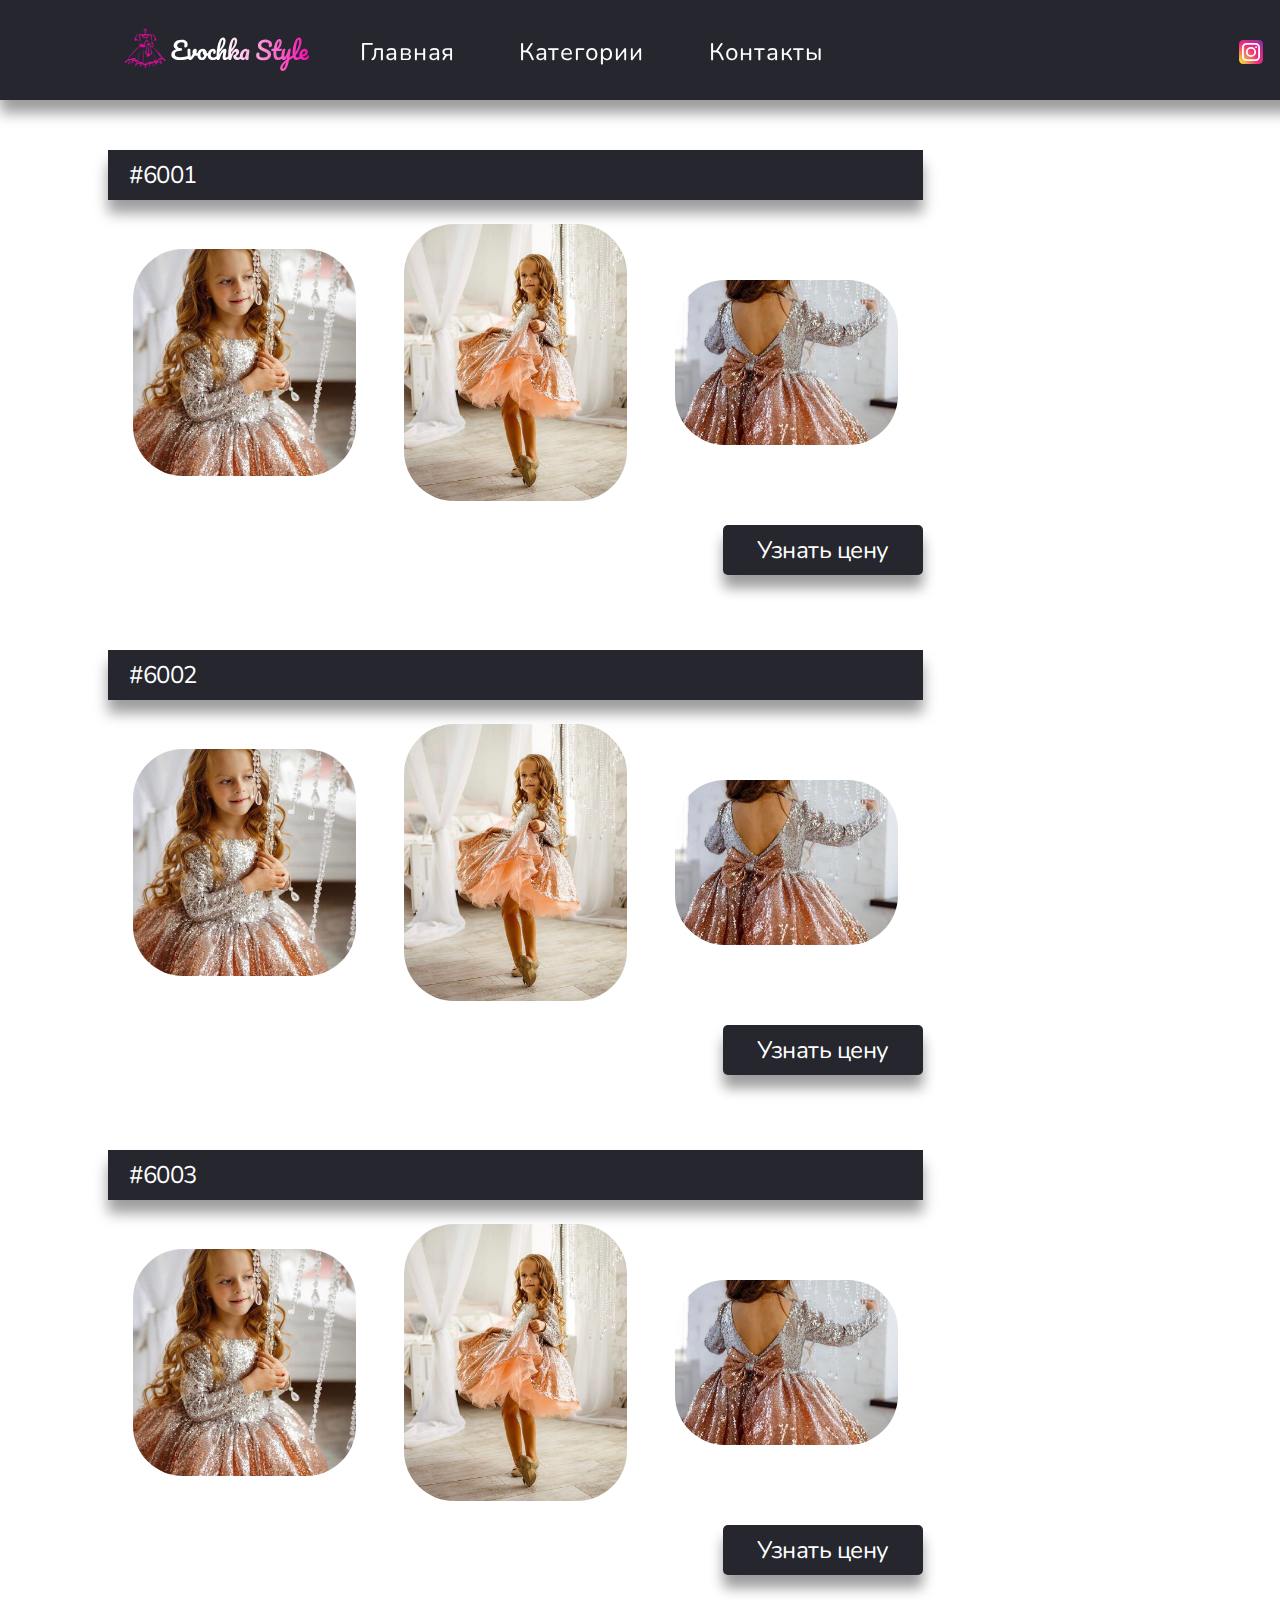
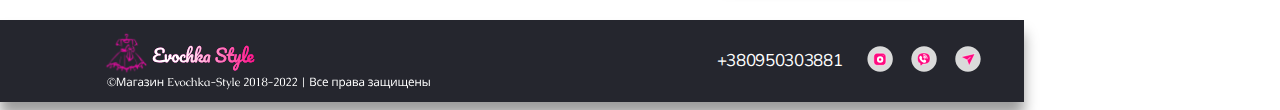
<file: bathingcostume.html>
<!DOCTYPE html>
<html lang="ru">
<head>
  <meta charset="UTF-8">
  <meta http-equiv="X-UA-Compatible" content="IE=edge">
  <meta name="viewport" content="width=device-width, initial-scale=1.0">
  <title>Evochka_Style - магазин одежды для малышей и мамочек</title>
  <link rel="stylesheet" href="css/main.css">
  <link rel="stylesheet" href="css/dress.css">
  <link rel="stylesheet" href="/php/send.php">
  <link rel="stylesheet" href="css/telform.css">
  <link rel="preconnect" href="https://fonts.googleapis.com">
  <link rel="preconnect" href="https://fonts.gstatic.com" crossorigin>
  <link href="https://fonts.googleapis.com/css2?family=Source+Sans+3:ital,wght@1,500&display=swap" rel="stylesheet">
  <link rel="preconnect" href="https://fonts.googleapis.com">
  <link rel="preconnect" href="https://fonts.gstatic.com" crossorigin>
  <link href="https://fonts.googleapis.com/css2?family=Nunito:ital,wght@1,600&display=swap" rel="stylesheet">
  <meta name="viewport" content="width=device-width, initial-scale=1, shrink-to-fit=no">
  <link rel="stylesheet" href="js/jquery.immersive-slider.js">
  <link rel="stylesheet" href="css/immersive-slider.css">
  
  <link rel="shortcut icon" href="img/favicon.ico" type="image/x-icon">

  <link rel="shortcut icon" id="favicon" href="favicon.png"> 
  <link rel="canonical" href="https://www.evochka.style"/>
  <link href='//fonts.googleapis.com/css?family=Open+Sans:300,400,700' rel='stylesheet' type='text/css'>
  <script type="text/javascript" src="//code.jquery.com/jquery-1.9.1.js"></script>
  <script type="text/javascript" src="js/jquery.immersive-slider.js"></script>
  <link href='css/immersive-slider.css' rel='stylesheet' type='text/css'>
  <link rel="preconnect" href="https://fonts.googleapis.com">
  <link rel="preconnect" href="https://fonts.gstatic.com" crossorigin>
  <link href="https://fonts.googleapis.com/css2?family=Caveat&display=swap" rel="stylesheet">        
  <link rel="preconnect" href="https://fonts.googleapis.com">
  <link rel="preconnect" href="https://fonts.gstatic.com" crossorigin>
  <link href="https://fonts.googleapis.com/css2?family=Caudex&display=swap" rel="stylesheet">       
  <link rel="preconnect" href="https://fonts.googleapis.com">
  <link rel="preconnect" href="https://fonts.gstatic.com" crossorigin>
  <link href="https://fonts.googleapis.com/css2?family=Nunito&display=swap" rel="stylesheet">       

  <script src="https://ajax.googleapis.com/ajax/libs/jquery/2.2.4/jquery.min.js"></script>
       
</head>

<body>
  <title>Шапка</title>
  <div class="head1">
    
    <a href="javascript:scroll(0,0)" >
      <img src="img/logotip.svg" alt="logdress" class="logdress">
      </a>
      <img src="img/lines.svg" class = "burger" alt="">
      <a href="index.html" class="headeva">Главная</a>
      <button onclick="myFunction2()" class="dropbtnmob"></button>
     

      <a href="#" class="headeva2">Контакты</a>
    
      <div class="dropdown">
        <button onclick="myFunction()" class="dropbtn headeva1">Категории</button>
        <div id="myDropdown" class="dropdown-content">
          <a href="dress.html" class="punktmenu2">Платья</a>
          <a href="classiccostume.html" class="punktmenu3">Классические костюмы</a>
          <a href="sportcostume.html" class="punktmenu4">Спортивные костюмы</a>
          <a href="schoolcostume.html" class="punktmenu5">Школьная форма</a>
          <a href="sarafan.html" class="punktmenu6">Сарафаны</a>
          <a href="bathingcostume.html" class="punktmenu7">Купальники</a>
        </div>
        
      </div>
      
      <div class="dropdownmob">
        
        <div id="myDropdown2" class="dropdown-contentmob">
          <a href="index.html"class="punktmenu1mob">Главная</a>
          <a href="dress.html" class="punktmenu2mob">Платья</a>
          <a href="classiccostume.html" class="punktmenu3mob">Классические костюмы</a>
          <a href="sportcostume.html" class="punktmenu4mob">Спортивные костюмы</a>
          <a href="schoolcostume.html" class="punktmenu5mob">Школьная форма</a>
          <a href="sarafan.html" class="punktmenu6mob">Сарафаны</a>
          <a href="bathingcostume.html" class="punktmenu7mob">Купальники</a>
        </div>
        
      </div>
      <a href="https://instagram.com/evochka_style?utm_medium=copy_link" target="_blanck">
        <img src="img/iconfinder-social-media-applications-3instagram-4102579_113804 (1).svg" alt="insta" class="insta">
      </a>
  </div>

    <div class="alldress">
        <title>Контент</title>
        

     
            <div class="dresshead">
                <p class="nom">#6001</p>
            </div>
            <p class="blockphoto">
                <img src="img/1.1dress.jpg" alt="" class="photo1">
                <img src="img/1.3dress.jpg" alt="" class="photo2">
                <img src="img/1.2dress.jpg" alt="" class="photo3">
            </p>
            
            <div class="price">
            <!-- Ссылки на вызов модальных окон-->
            <a href="#win1" class="open-button">Узнать цену</a>
            </div>

            <!-- Модальное окно №1 -->
              <a href="#x" class="overlay" id="win1"></a>
              
                <div class="popup" id="myForm">
                  <form class="form" method="post" action="/php/send.php">
                    <div class="formheadblock">
                      <img src="img/form.svg" class="formhead">
                    </div>
                    <div class="form__item">
                        <input class="form__input puk1" style="text-align: center" placeholder="Введите логин instagram" type="text" name="login" required>
                    </div>
                    <div class="form__item">
                      <input class="form__input puk2" style="text-align: center" placeholder="Введите рост" type="text" name="growth" required>
                    </div>
                    <div class="form__item">
                      <input class="form__input puk3" style="text-align: center" placeholder="Введите обьемы груди, талии и бедер" type="text" name="volumes" required>
                    </div>
                    <div class="form__item">
                        <input class="form__input puk4" style="text-align: center" placeholder="Введите номер товара" type="text" name="nomber" required>
                    </div>
                
                    <input class="form__input btn1" type="submit"  value="Отправить">
                    <input type="hidden" name="act" value="order">
                    
                </form>
            
                    <a class="close"title="Закрыть" href="#close"></a>
               </div>

    </div>

    <div class="alldress onemore">
      <title>Контент</title>
      

   
          <div class="dresshead">
              <p class="nom">#6002</p>
          </div>
          <p class="blockphoto">
              <img src="img/1.1dress.jpg" alt="" class="photo1">
              <img src="img/1.3dress.jpg" alt="" class="photo2">
              <img src="img/1.2dress.jpg" alt="" class="photo3">
          </p>
          
          <div class="price">
          <!-- Ссылки на вызов модальных окон-->
          <a href="#win1" class="open-button">Узнать цену</a>
          </div>

          <!-- Модальное окно №1 -->
            <a href="#x" class="overlay" id="win1"></a>
            
              <div class="popup" id="myForm">
                <form class="form" method="post" action="/php/send.php">
                  <div class="formheadblock">
                    <img src="img/form.svg" class="formhead">
                  </div>
                  <div class="form__item">
                      <input class="form__input puk1" style="text-align: center" placeholder="Введите логин instagram" type="text" name="login" required>
                  </div>
                  <div class="form__item">
                    <input class="form__input puk2" style="text-align: center" placeholder="Введите рост" type="text" name="growth" required>
                  </div>
                  <div class="form__item">
                    <input class="form__input puk3" style="text-align: center" placeholder="Введите обьемы груди, талии и бедер" type="text" name="volumes" required>
                  </div>
                  <div class="form__item">
                      <input class="form__input puk4" style="text-align: center" placeholder="Введите номер товара" type="text" name="nomber" required>
                  </div>
              
                  <input class="form__input btn1" type="submit"  value="Отправить">
                  <input type="hidden" name="act" value="order">
                  
              </form>
          
                  <a class="close"title="Закрыть" href="#close"></a>
             </div>

             
  </div>

  <div class="alldress onemore">
    <title>Контент</title>
    

 
        <div class="dresshead">
            <p class="nom">#6003</p>
        </div>
        <p class="blockphoto">
            <img src="img/1.1dress.jpg" alt="" class="photo1">
            <img src="img/1.3dress.jpg" alt="" class="photo2">
            <img src="img/1.2dress.jpg" alt="" class="photo3">
        </p>
        
        <div class="price">
        <!-- Ссылки на вызов модальных окон-->
        <a href="#win1" class="open-button">Узнать цену</a>
        </div>

        <!-- Модальное окно №1 -->
          <a href="#x" class="overlay" id="win1"></a>
          
            <div class="popup" id="myForm">
              <form class="form" method="post" action="/php/send.php">
                <div class="formheadblock">
                  <img src="img/form.svg" class="formhead">
                </div>
                <div class="form__item">
                    <input class="form__input puk1" style="text-align: center" placeholder="Введите логин instagram" type="text" name="login" required>
                </div>
                <div class="form__item">
                  <input class="form__input puk2" style="text-align: center" placeholder="Введите рост" type="text" name="growth" required>
                </div>
                <div class="form__item">
                  <input class="form__input puk3" style="text-align: center" placeholder="Введите обьемы груди, талии и бедер" type="text" name="volumes" required>
                </div>
                <div class="form__item">
                    <input class="form__input puk4" style="text-align: center" placeholder="Введите номер товара" type="text" name="nomber" required>
                </div>
            
                <input class="form__input btn1" type="submit"  value="Отправить">
                <input type="hidden" name="act" value="order">
                
            </form>
        
                <a class="close"title="Закрыть" href="#close"></a>
           </div>

           
</div>


    <title>Футер</title>
  <div class="footer">
    <div class="footone">
        <img src="img/logofoot.svg" class="logofoot" alt="">
    </div>
    <div class="foottwo">
      <div class="foottel">
        <a href="tel:+380950303881" class="tell" target="_blanck">+380950303881</a>
      </div>
      <div class="footinst">
        <a href="https://instagram.com/evochka_style?utm_medium=copy_link" class="instafoot" target="_blanck">
        <img src="img/ins.svg" alt="" >
        </a>
      </div>
      <div class="footvibe">
        <a href="viber://chat?number=%2B380950303881" class="viber" target="_blanck">
        <img src="img/vib.svg" alt="" >
        </a>
      </div>
      <div class="foottlg"> 
        <a href="https://t.me/SvetlanaOgar" class="telegram" target="_blanck">
        <img src="img/teleg.svg" alt="" >
        </a>
      </div>
      
    </div>  

  </div>





    
</body>
</html>
</file>
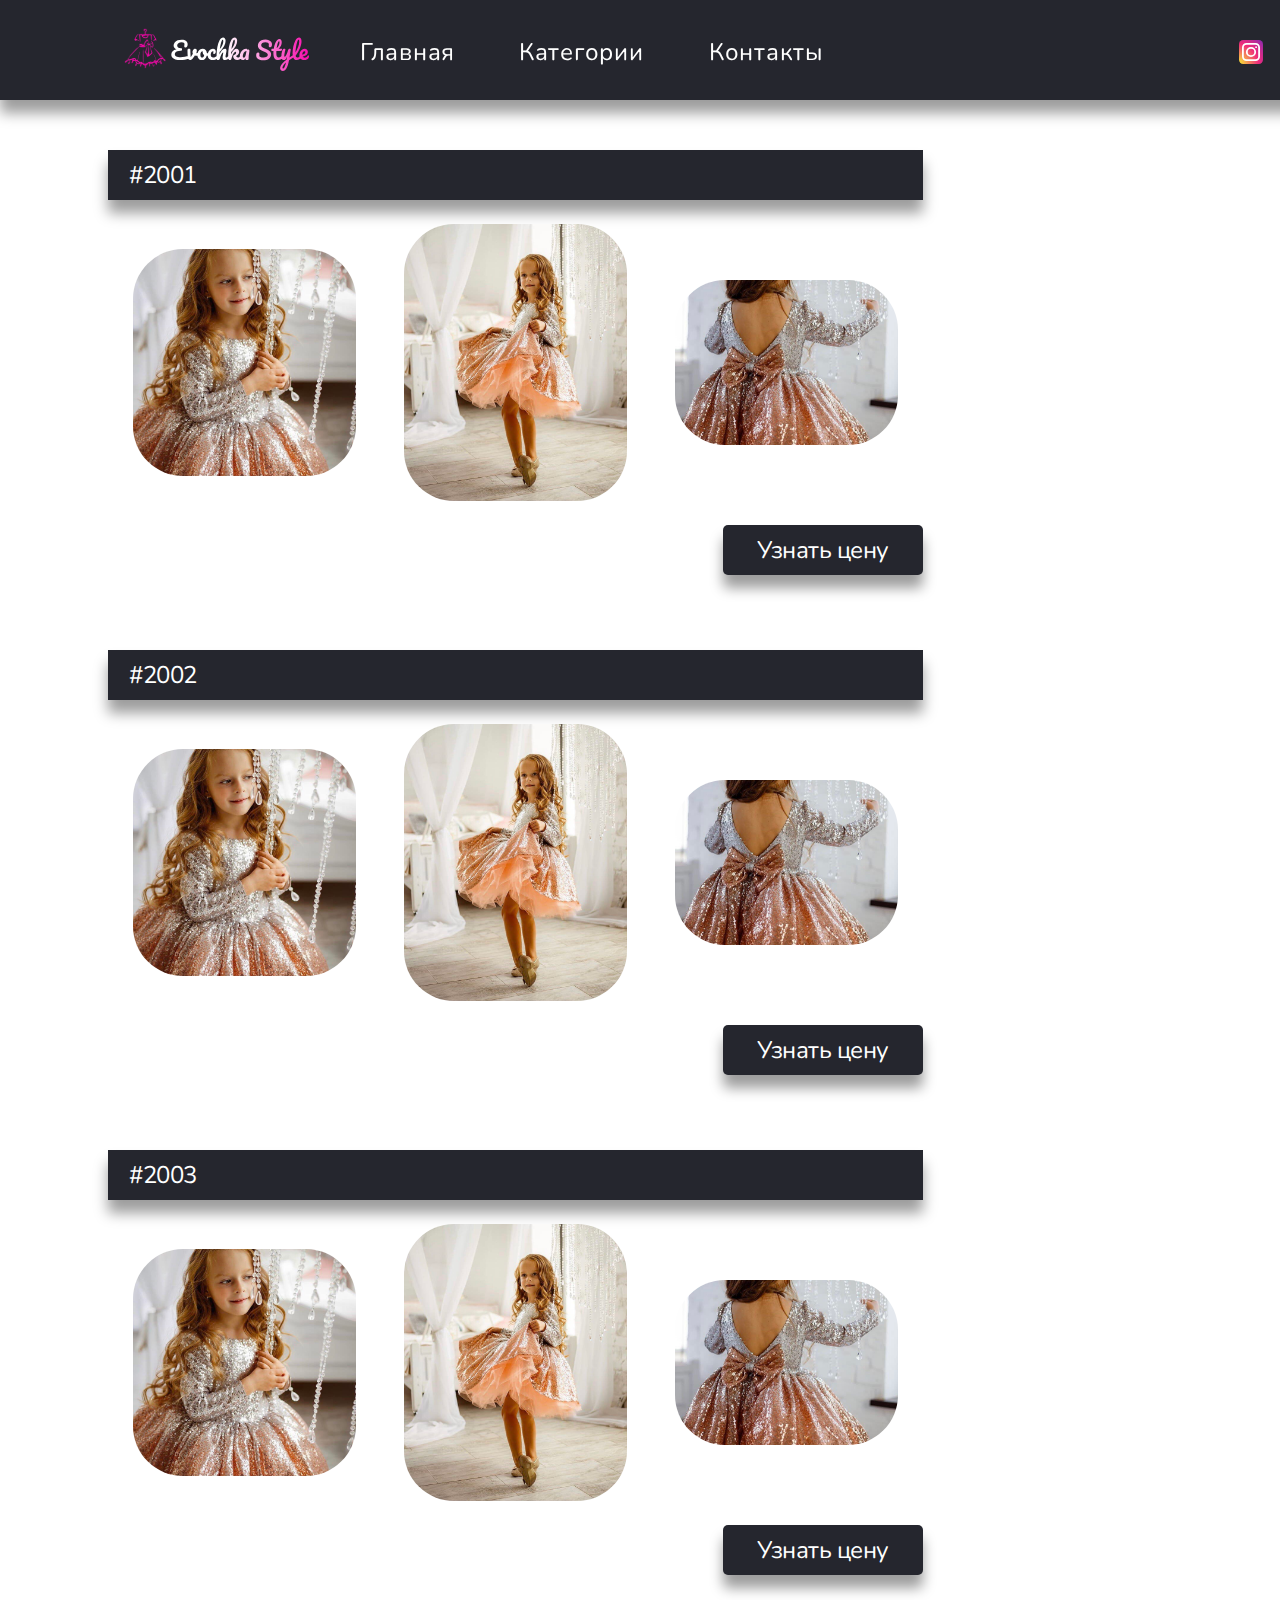
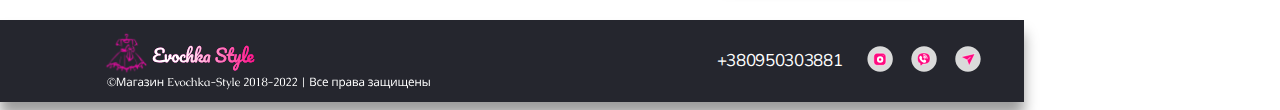
<file: classiccostume.html>
<!DOCTYPE html>
<html lang="ru">
<head>
  <meta charset="UTF-8">
  <meta http-equiv="X-UA-Compatible" content="IE=edge">
  <meta name="viewport" content="width=device-width, initial-scale=1.0">
  <title>Evochka_Style - магазин одежды для малышей и мамочек</title>
  <link rel="stylesheet" href="css/main.css">
  <link rel="stylesheet" href="css/dress.css">
  <link rel="stylesheet" href="/php/send.php">
  <link rel="stylesheet" href="css/telform.css">
  <link rel="preconnect" href="https://fonts.googleapis.com">
  <link rel="preconnect" href="https://fonts.gstatic.com" crossorigin>
  <link href="https://fonts.googleapis.com/css2?family=Source+Sans+3:ital,wght@1,500&display=swap" rel="stylesheet">
  <link rel="preconnect" href="https://fonts.googleapis.com">
  <link rel="preconnect" href="https://fonts.gstatic.com" crossorigin>
  <link href="https://fonts.googleapis.com/css2?family=Nunito:ital,wght@1,600&display=swap" rel="stylesheet">
  <meta name="viewport" content="width=device-width, initial-scale=1, shrink-to-fit=no">
  <link rel="stylesheet" href="js/jquery.immersive-slider.js">
  <link rel="stylesheet" href="css/immersive-slider.css">
  
  <link rel="shortcut icon" href="img/favicon.ico" type="image/x-icon">

  <link rel="shortcut icon" id="favicon" href="favicon.png"> 
  <link rel="canonical" href="https://www.evochka.style"/>
  <link href='//fonts.googleapis.com/css?family=Open+Sans:300,400,700' rel='stylesheet' type='text/css'>
  <script type="text/javascript" src="//code.jquery.com/jquery-1.9.1.js"></script>
  <script type="text/javascript" src="js/jquery.immersive-slider.js"></script>
  <link href='css/immersive-slider.css' rel='stylesheet' type='text/css'>
  <link rel="preconnect" href="https://fonts.googleapis.com">
  <link rel="preconnect" href="https://fonts.gstatic.com" crossorigin>
  <link href="https://fonts.googleapis.com/css2?family=Caveat&display=swap" rel="stylesheet">        
  <link rel="preconnect" href="https://fonts.googleapis.com">
  <link rel="preconnect" href="https://fonts.gstatic.com" crossorigin>
  <link href="https://fonts.googleapis.com/css2?family=Caudex&display=swap" rel="stylesheet">       
  <link rel="preconnect" href="https://fonts.googleapis.com">
  <link rel="preconnect" href="https://fonts.gstatic.com" crossorigin>
  <link href="https://fonts.googleapis.com/css2?family=Nunito&display=swap" rel="stylesheet">       

  <script src="https://ajax.googleapis.com/ajax/libs/jquery/2.2.4/jquery.min.js"></script>
       
</head>

<body>
  <title>Шапка</title>
  <div class="head1">
    
    <a href="javascript:scroll(0,0)" >
      <img src="img/logotip.svg" alt="logdress" class="logdress">
      </a>
      <img src="img/lines.svg" class = "burger" alt="">
      <a href="index.html" class="headeva">Главная</a>
      <button onclick="myFunction2()" class="dropbtnmob"></button>
     

      <a href="#" class="headeva2">Контакты</a>
    
      <div class="dropdown">
        <button onclick="myFunction()" class="dropbtn headeva1">Категории</button>
        <div id="myDropdown" class="dropdown-content">
          <a href="dress.html" class="punktmenu2">Платья</a>
          <a href="classiccostume.html" class="punktmenu3">Классические костюмы</a>
          <a href="sportcostume.html" class="punktmenu4">Спортивные костюмы</a>
          <a href="schoolcostume.html" class="punktmenu5">Школьная форма</a>
          <a href="sarafan.html" class="punktmenu6">Сарафаны</a>
          <a href="bathingcostume.html" class="punktmenu7">Купальники</a>
        </div>
        
      </div>
      
      <div class="dropdownmob">
        
        <div id="myDropdown2" class="dropdown-contentmob">
          <a href="index.html"class="punktmenu1mob">Главная</a>
          <a href="dress.html" class="punktmenu2mob">Платья</a>
          <a href="classiccostume.html" class="punktmenu3mob">Классические костюмы</a>
          <a href="sportcostume.html" class="punktmenu4mob">Спортивные костюмы</a>
          <a href="schoolcostume.html" class="punktmenu5mob">Школьная форма</a>
          <a href="sarafan.html" class="punktmenu6mob">Сарафаны</a>
          <a href="bathingcostume.html" class="punktmenu7mob">Купальники</a>
        </div>
        
      </div>
      <a href="https://instagram.com/evochka_style?utm_medium=copy_link" target="_blanck">
        <img src="img/iconfinder-social-media-applications-3instagram-4102579_113804 (1).svg" alt="insta" class="insta">
      </a>
  </div>

    <div class="alldress">
        <title>Контент</title>
        

     
            <div class="dresshead">
                <p class="nom">#2001</p>
            </div>
            <p class="blockphoto">
                <img src="img/1.1dress.jpg" alt="" class="photo1">
                <img src="img/1.3dress.jpg" alt="" class="photo2">
                <img src="img/1.2dress.jpg" alt="" class="photo3">
            </p>
            
            <div class="price">
            <!-- Ссылки на вызов модальных окон-->
            <a href="#win1" class="open-button">Узнать цену</a>
            </div>

            <!-- Модальное окно №1 -->
              <a href="#x" class="overlay" id="win1"></a>
              
                <div class="popup" id="myForm">
                  <form class="form" method="post" action="/php/send.php">
                    <div class="formheadblock">
                      <img src="img/form.svg" class="formhead">
                    </div>
                    <div class="form__item">
                        <input class="form__input puk1" style="text-align: center" placeholder="Введите логин instagram" type="text" name="login" required>
                    </div>
                    <div class="form__item">
                      <input class="form__input puk2" style="text-align: center" placeholder="Введите рост" type="text" name="growth" required>
                    </div>
                    <div class="form__item">
                      <input class="form__input puk3" style="text-align: center" placeholder="Введите обьемы груди, талии и бедер" type="text" name="volumes" required>
                    </div>
                    <div class="form__item">
                        <input class="form__input puk4" style="text-align: center" placeholder="Введите номер товара" type="text" name="nomber" required>
                    </div>
                
                    <input class="form__input btn1" type="submit"  value="Отправить">
                    <input type="hidden" name="act" value="order">
                    
                </form>
            
                    <a class="close"title="Закрыть" href="#close"></a>
               </div>

    </div>

    <div class="alldress onemore">
      <title>Контент</title>
      

   
          <div class="dresshead">
              <p class="nom">#2002</p>
          </div>
          <p class="blockphoto">
              <img src="img/1.1dress.jpg" alt="" class="photo1">
              <img src="img/1.3dress.jpg" alt="" class="photo2">
              <img src="img/1.2dress.jpg" alt="" class="photo3">
          </p>
          
          <div class="price">
          <!-- Ссылки на вызов модальных окон-->
          <a href="#win1" class="open-button">Узнать цену</a>
          </div>

          <!-- Модальное окно №1 -->
            <a href="#x" class="overlay" id="win1"></a>
            
              <div class="popup" id="myForm">
                <form class="form" method="post" action="/php/send.php">
                  <div class="formheadblock">
                    <img src="img/form.svg" class="formhead">
                  </div>
                  <div class="form__item">
                      <input class="form__input puk1" style="text-align: center" placeholder="Введите логин instagram" type="text" name="login" required>
                  </div>
                  <div class="form__item">
                    <input class="form__input puk2" style="text-align: center" placeholder="Введите рост" type="text" name="growth" required>
                  </div>
                  <div class="form__item">
                    <input class="form__input puk3" style="text-align: center" placeholder="Введите обьемы груди, талии и бедер" type="text" name="volumes" required>
                  </div>
                  <div class="form__item">
                      <input class="form__input puk4" style="text-align: center" placeholder="Введите номер товара" type="text" name="nomber" required>
                  </div>
              
                  <input class="form__input btn1" type="submit"  value="Отправить">
                  <input type="hidden" name="act" value="order">
                  
              </form>
          
                  <a class="close"title="Закрыть" href="#close"></a>
             </div>

             
  </div>

  <div class="alldress onemore">
    <title>Контент</title>
    

 
        <div class="dresshead">
            <p class="nom">#2003</p>
        </div>
        <p class="blockphoto">
            <img src="img/1.1dress.jpg" alt="" class="photo1">
            <img src="img/1.3dress.jpg" alt="" class="photo2">
            <img src="img/1.2dress.jpg" alt="" class="photo3">
        </p>
        
        <div class="price">
        <!-- Ссылки на вызов модальных окон-->
        <a href="#win1" class="open-button">Узнать цену</a>
        </div>

        <!-- Модальное окно №1 -->
          <a href="#x" class="overlay" id="win1"></a>
          
            <div class="popup" id="myForm">
              <form class="form" method="post" action="/php/send.php">
                <div class="formheadblock">
                  <img src="img/form.svg" class="formhead">
                </div>
                <div class="form__item">
                    <input class="form__input puk1" style="text-align: center" placeholder="Введите логин instagram" type="text" name="login" required>
                </div>
                <div class="form__item">
                  <input class="form__input puk2" style="text-align: center" placeholder="Введите рост" type="text" name="growth" required>
                </div>
                <div class="form__item">
                  <input class="form__input puk3" style="text-align: center" placeholder="Введите обьемы груди, талии и бедер" type="text" name="volumes" required>
                </div>
                <div class="form__item">
                    <input class="form__input puk4" style="text-align: center" placeholder="Введите номер товара" type="text" name="nomber" required>
                </div>
            
                <input class="form__input btn1" type="submit"  value="Отправить">
                <input type="hidden" name="act" value="order">
                
            </form>
        
                <a class="close"title="Закрыть" href="#close"></a>
           </div>

           
</div>


    <title>Футер</title>
  <div class="footer">
    <div class="footone">
        <img src="img/logofoot.svg" class="logofoot" alt="">
    </div>
    <div class="foottwo">
      <div class="foottel">
        <a href="tel:+380950303881" class="tell" target="_blanck">+380950303881</a>
      </div>
      <div class="footinst">
        <a href="https://instagram.com/evochka_style?utm_medium=copy_link" class="instafoot" target="_blanck">
        <img src="img/ins.svg" alt="" >
        </a>
      </div>
      <div class="footvibe">
        <a href="viber://chat?number=%2B380950303881" class="viber" target="_blanck">
        <img src="img/vib.svg" alt="" >
        </a>
      </div>
      <div class="foottlg"> 
        <a href="https://t.me/SvetlanaOgar" class="telegram" target="_blanck">
        <img src="img/teleg.svg" alt="" >
        </a>
      </div>
      
    </div>  

  </div>





    
</body>
</html>
</file>
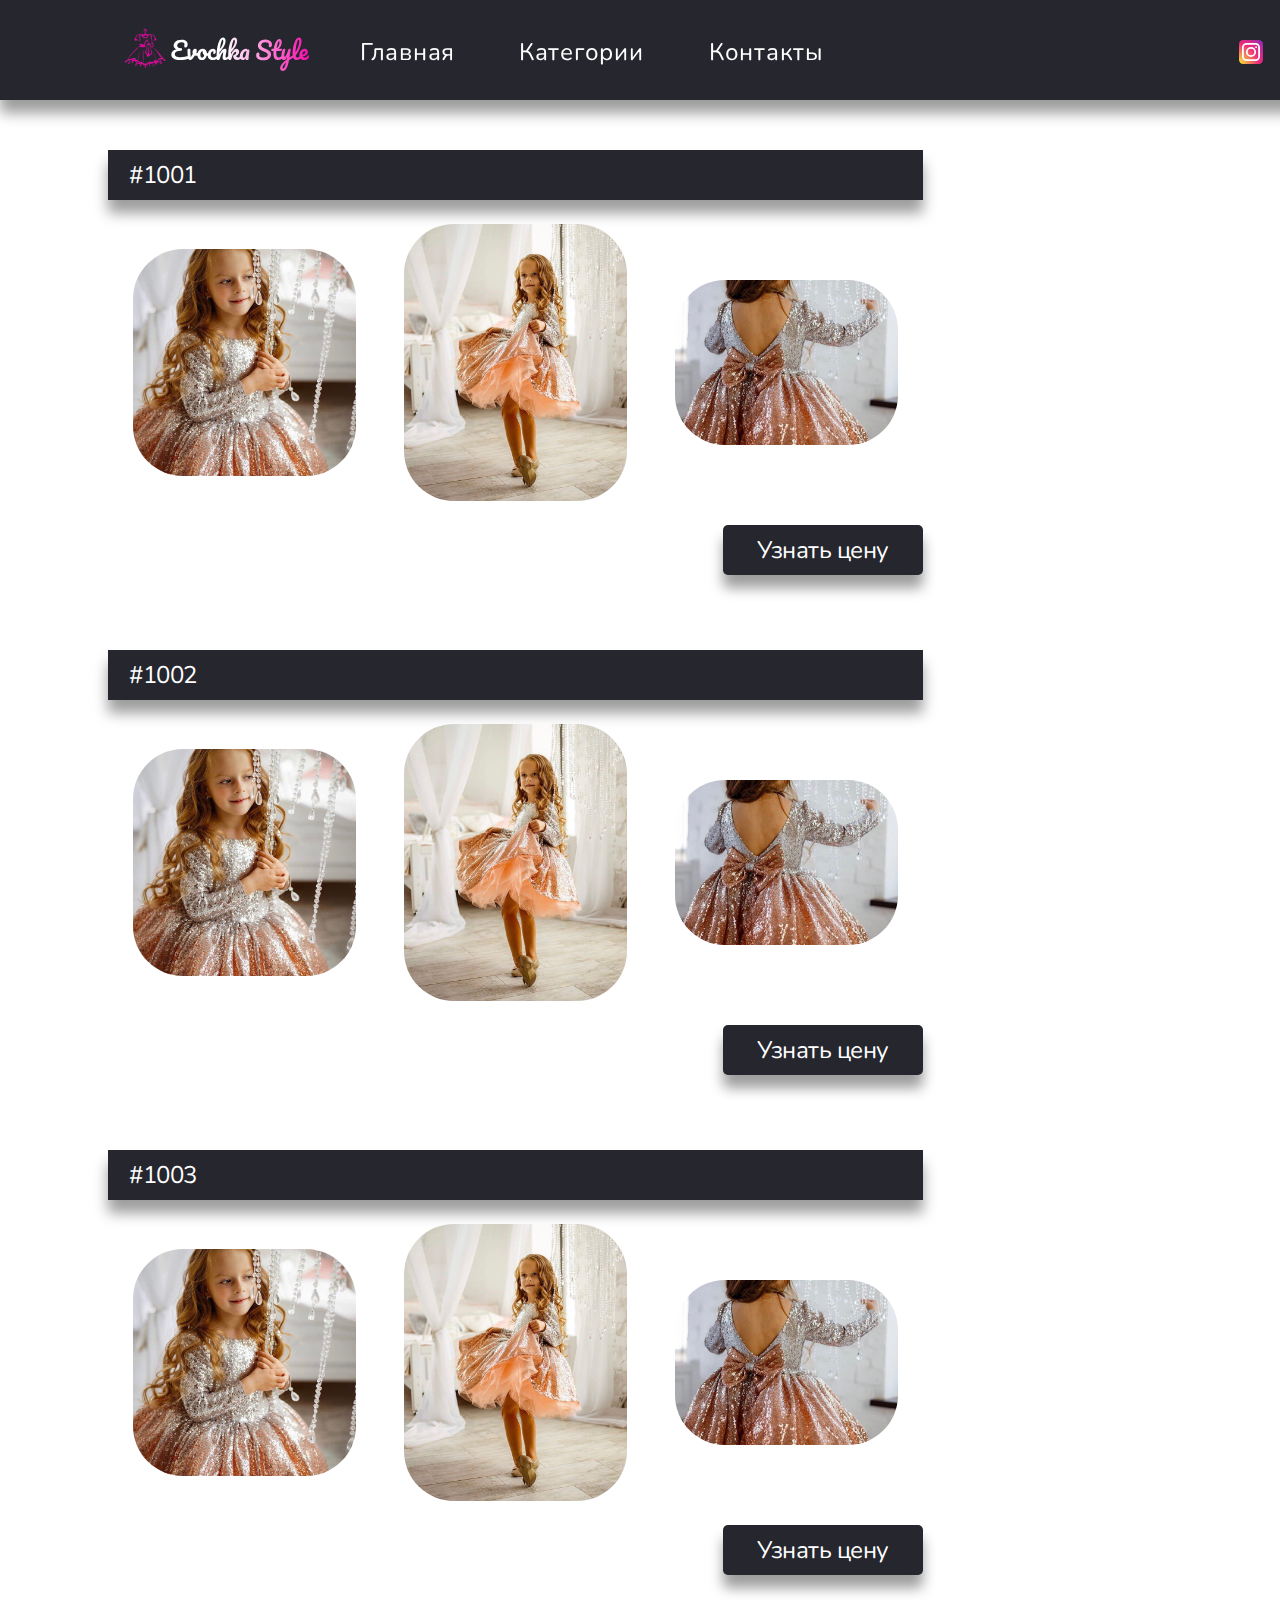
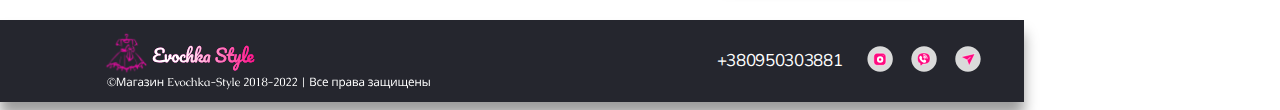
<file: dress.html>
<!DOCTYPE html>
<html lang="ru">
<head>
  <meta charset="UTF-8">
  <meta http-equiv="X-UA-Compatible" content="IE=edge">
  <meta name="viewport" content="width=device-width, initial-scale=1.0">
  <title>Evochka_Style - магазин одежды для малышей и мамочек</title>
  <link rel="stylesheet" href="css/main.css">
  <link rel="stylesheet" href="css/dress.css">
  <link rel="stylesheet" href="/php/send.php">
  <link rel="stylesheet" href="css/telform.css">
  <link rel="preconnect" href="https://fonts.googleapis.com">
  <link rel="preconnect" href="https://fonts.gstatic.com" crossorigin>
  <link href="https://fonts.googleapis.com/css2?family=Source+Sans+3:ital,wght@1,500&display=swap" rel="stylesheet">
  <link rel="preconnect" href="https://fonts.googleapis.com">
  <link rel="preconnect" href="https://fonts.gstatic.com" crossorigin>
  <link href="https://fonts.googleapis.com/css2?family=Nunito:ital,wght@1,600&display=swap" rel="stylesheet">
  <meta name="viewport" content="width=device-width, initial-scale=1, shrink-to-fit=no">
  <link rel="stylesheet" href="js/jquery.immersive-slider.js">
  <link rel="stylesheet" href="css/immersive-slider.css">
  
  <link rel="shortcut icon" href="img/favicon.ico" type="image/x-icon">

  <link rel="shortcut icon" id="favicon" href="favicon.png"> 
  <link rel="canonical" href="https://www.evochka.style"/>
  <link href='//fonts.googleapis.com/css?family=Open+Sans:300,400,700' rel='stylesheet' type='text/css'>
  <script type="text/javascript" src="//code.jquery.com/jquery-1.9.1.js"></script>
  <script type="text/javascript" src="js/jquery.immersive-slider.js"></script>
  <link href='css/immersive-slider.css' rel='stylesheet' type='text/css'>
  <link rel="preconnect" href="https://fonts.googleapis.com">
  <link rel="preconnect" href="https://fonts.gstatic.com" crossorigin>
  <link href="https://fonts.googleapis.com/css2?family=Caveat&display=swap" rel="stylesheet">        
  <link rel="preconnect" href="https://fonts.googleapis.com">
  <link rel="preconnect" href="https://fonts.gstatic.com" crossorigin>
  <link href="https://fonts.googleapis.com/css2?family=Caudex&display=swap" rel="stylesheet">       
  <link rel="preconnect" href="https://fonts.googleapis.com">
  <link rel="preconnect" href="https://fonts.gstatic.com" crossorigin>
  <link href="https://fonts.googleapis.com/css2?family=Nunito&display=swap" rel="stylesheet">       

  <script src="https://ajax.googleapis.com/ajax/libs/jquery/2.2.4/jquery.min.js"></script>
       
</head>

<body>
  <title>Шапка</title>
  <div class="head1">
    
    <a href="javascript:scroll(0,0)" >
      <img src="img/logotip.svg" alt="logdress" class="logdress">
      </a>
      <img src="img/lines.svg" class = "burger" alt="">
      <a href="index.html" class="headeva">Главная</a>
      <button onclick="myFunction2()" class="dropbtnmob"></button>
     

      <a href="#" class="headeva2">Контакты</a>
    
      <div class="dropdown">
        <button onclick="myFunction()" class="dropbtn headeva1">Категории</button>
        <div id="myDropdown" class="dropdown-content">
          <a href="dress.html" class="punktmenu2">Платья</a>
          <a href="classiccostume.html" class="punktmenu3">Классические костюмы</a>
          <a href="sportcostume.html" class="punktmenu4">Спортивные костюмы</a>
          <a href="schoolcostume.html" class="punktmenu5">Школьная форма</a>
          <a href="sarafan.html" class="punktmenu6">Сарафаны</a>
          <a href="bathingcostume.html" class="punktmenu7">Купальники</a>
        </div>
        
      </div>
      
      <div class="dropdownmob">
        
        <div id="myDropdown2" class="dropdown-contentmob">
          <a href="index.html"class="punktmenu1mob">Главная</a>
          <a href="dress.html" class="punktmenu2mob">Платья</a>
          <a href="classiccostume.html" class="punktmenu3mob">Классические костюмы</a>
          <a href="sportcostume.html" class="punktmenu4mob">Спортивные костюмы</a>
          <a href="schoolcostume.html" class="punktmenu5mob">Школьная форма</a>
          <a href="sarafan.html" class="punktmenu6mob">Сарафаны</a>
          <a href="bathingcostume.html" class="punktmenu7mob">Купальники</a>
        </div>
        
      </div>
      <a href="https://instagram.com/evochka_style?utm_medium=copy_link" target="_blanck">
        <img src="img/iconfinder-social-media-applications-3instagram-4102579_113804 (1).svg" alt="insta" class="insta">
      </a>
  </div>

    <div class="alldress">
        <title>Контент</title>
        

     
            <div class="dresshead">
                <p class="nom">#1001</p>
            </div>
            <p class="blockphoto">
                <img src="img/1.1dress.jpg" alt="" class="photo1">
                <img src="img/1.3dress.jpg" alt="" class="photo2">
                <img src="img/1.2dress.jpg" alt="" class="photo3">
            </p>
            
            <div class="price">
            <!-- Ссылки на вызов модальных окон-->
            <a href="#win1" class="open-button">Узнать цену</a>
            </div>

            <!-- Модальное окно №1 -->
              <a href="#x" class="overlay" id="win1"></a>
              
                <div class="popup" id="myForm">
                  <form class="form" method="post" action="/php/send.php">
                    <div class="formheadblock">
                      <img src="img/form.svg" class="formhead">
                    </div>
                    <div class="form__item">
                        <input class="form__input puk1" style="text-align: center" placeholder="Введите логин instagram" type="text" name="login" required>
                    </div>
                    <div class="form__item">
                      <input class="form__input puk2" style="text-align: center" placeholder="Введите рост" type="text" name="growth" required>
                    </div>
                    <div class="form__item">
                      <input class="form__input puk3" style="text-align: center" placeholder="Введите обьемы груди, талии и бедер" type="text" name="volumes" required>
                    </div>
                    <div class="form__item">
                        <input class="form__input puk4" style="text-align: center" placeholder="Введите номер товара" type="text" name="nomber" required>
                    </div>
                
                    <input class="form__input btn1" type="submit"  value="Отправить">
                    <input type="hidden" name="act" value="order">
                    
                </form>
            
                    <a class="close"title="Закрыть" href="#close"></a>
               </div>

    </div>

    <div class="alldress onemore">
      <title>Контент</title>
      

   
          <div class="dresshead">
              <p class="nom">#1002</p>
          </div>
          <p class="blockphoto">
              <img src="img/1.1dress.jpg" alt="" class="photo1">
              <img src="img/1.3dress.jpg" alt="" class="photo2">
              <img src="img/1.2dress.jpg" alt="" class="photo3">
          </p>
          
          <div class="price">
          <!-- Ссылки на вызов модальных окон-->
          <a href="#win1" class="open-button">Узнать цену</a>
          </div>

          <!-- Модальное окно №1 -->
            <a href="#x" class="overlay" id="win1"></a>
            
              <div class="popup" id="myForm">
                <form class="form" method="post" action="/php/send.php">
                  <div class="formheadblock">
                    <img src="img/form.svg" class="formhead">
                  </div>
                  <div class="form__item">
                      <input class="form__input puk1" style="text-align: center" placeholder="Введите логин instagram" type="text" name="login" required>
                  </div>
                  <div class="form__item">
                    <input class="form__input puk2" style="text-align: center" placeholder="Введите рост" type="text" name="growth" required>
                  </div>
                  <div class="form__item">
                    <input class="form__input puk3" style="text-align: center" placeholder="Введите обьемы груди, талии и бедер" type="text" name="volumes" required>
                  </div>
                  <div class="form__item">
                      <input class="form__input puk4" style="text-align: center" placeholder="Введите номер товара" type="text" name="nomber" required>
                  </div>
              
                  <input class="form__input btn1" type="submit"  value="Отправить">
                  <input type="hidden" name="act" value="order">
                  
              </form>
          
                  <a class="close"title="Закрыть" href="#close"></a>
             </div>

             
  </div>

  <div class="alldress onemore">
    <title>Контент</title>
    

 
        <div class="dresshead">
            <p class="nom">#1003</p>
        </div>
        <p class="blockphoto">
            <img src="img/1.1dress.jpg" alt="" class="photo1">
            <img src="img/1.3dress.jpg" alt="" class="photo2">
            <img src="img/1.2dress.jpg" alt="" class="photo3">
        </p>
        
        <div class="price">
        <!-- Ссылки на вызов модальных окон-->
        <a href="#win1" class="open-button">Узнать цену</a>
        </div>

        <!-- Модальное окно №1 -->
          <a href="#x" class="overlay" id="win1"></a>
          
            <div class="popup" id="myForm">
              <form class="form" method="post" action="/php/send.php">
                <div class="formheadblock">
                  <img src="img/form.svg" class="formhead">
                </div>
                <div class="form__item">
                    <input class="form__input puk1" style="text-align: center" placeholder="Введите логин instagram" type="text" name="login" required>
                </div>
                <div class="form__item">
                  <input class="form__input puk2" style="text-align: center" placeholder="Введите рост" type="text" name="growth" required>
                </div>
                <div class="form__item">
                  <input class="form__input puk3" style="text-align: center" placeholder="Введите обьемы груди, талии и бедер" type="text" name="volumes" required>
                </div>
                <div class="form__item">
                    <input class="form__input puk4" style="text-align: center" placeholder="Введите номер товара" type="text" name="nomber" required>
                </div>
            
                <input class="form__input btn1" type="submit"  value="Отправить">
                <input type="hidden" name="act" value="order">
                
            </form>
        
                <a class="close"title="Закрыть" href="#close"></a>
           </div>

           
</div>


    <title>Футер</title>
  <div class="footer">
    <div class="footone">
        <img src="img/logofoot.svg" class="logofoot" alt="">
    </div>
    <div class="foottwo">
      <div class="foottel">
        <a href="tel:+380950303881" class="tell" target="_blanck">+380950303881</a>
      </div>
      <div class="footinst">
        <a href="https://instagram.com/evochka_style?utm_medium=copy_link" class="instafoot" target="_blanck">
        <img src="img/ins.svg" alt="" >
        </a>
      </div>
      <div class="footvibe">
        <a href="viber://chat?number=%2B380950303881" class="viber" target="_blanck">
        <img src="img/vib.svg" alt="" >
        </a>
      </div>
      <div class="foottlg"> 
        <a href="https://t.me/SvetlanaOgar" class="telegram" target="_blanck">
        <img src="img/teleg.svg" alt="" >
        </a>
      </div>
      
    </div>  

  </div>





    
</body>
</html>
</file>
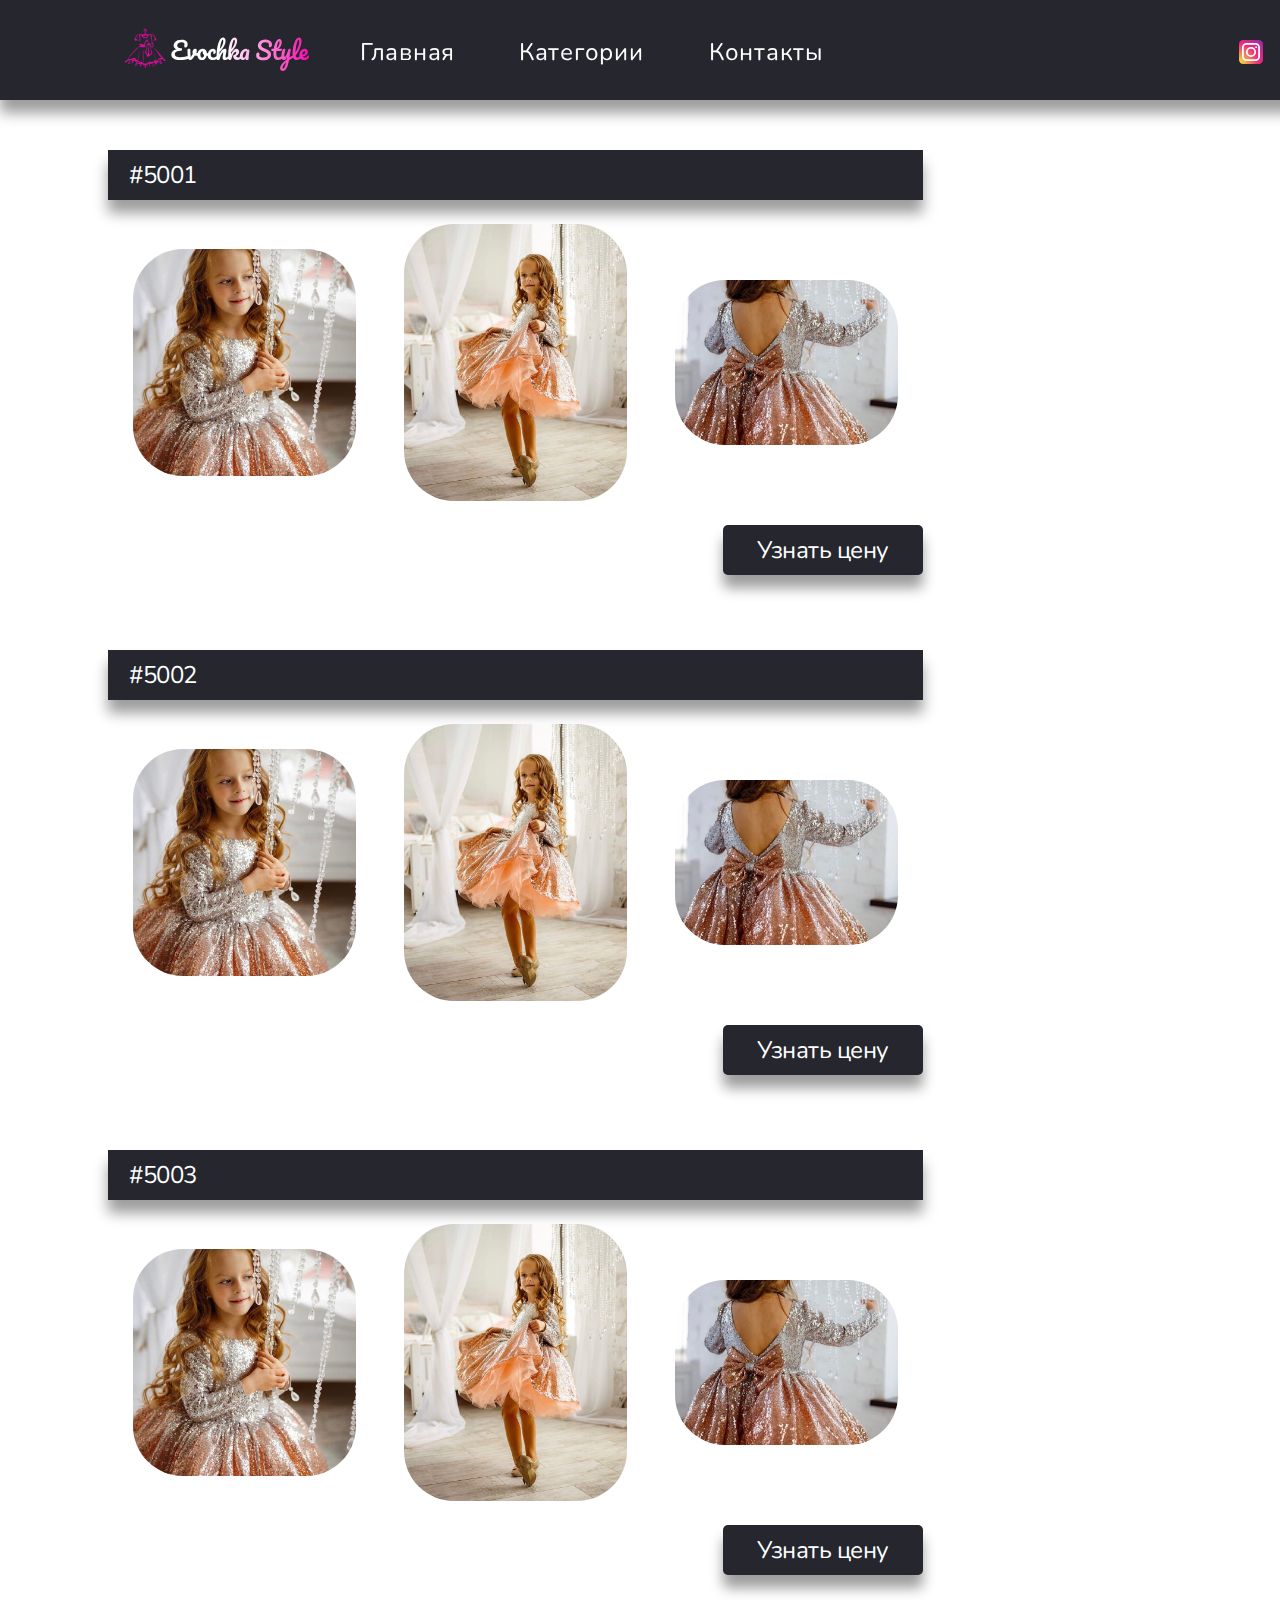
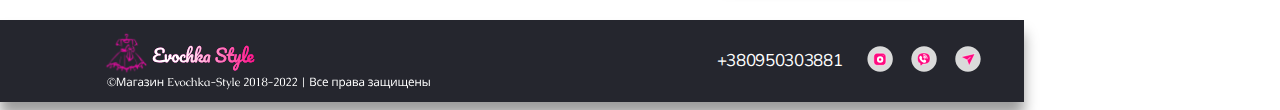
<file: sarafan.html>
<!DOCTYPE html>
<html lang="ru">
<head>
  <meta charset="UTF-8">
  <meta http-equiv="X-UA-Compatible" content="IE=edge">
  <meta name="viewport" content="width=device-width, initial-scale=1.0">
  <title>Evochka_Style - магазин одежды для малышей и мамочек</title>
  <link rel="stylesheet" href="css/main.css">
  <link rel="stylesheet" href="css/dress.css">
  <link rel="stylesheet" href="/php/send.php">
  <link rel="stylesheet" href="css/telform.css">
  <link rel="preconnect" href="https://fonts.googleapis.com">
  <link rel="preconnect" href="https://fonts.gstatic.com" crossorigin>
  <link href="https://fonts.googleapis.com/css2?family=Source+Sans+3:ital,wght@1,500&display=swap" rel="stylesheet">
  <link rel="preconnect" href="https://fonts.googleapis.com">
  <link rel="preconnect" href="https://fonts.gstatic.com" crossorigin>
  <link href="https://fonts.googleapis.com/css2?family=Nunito:ital,wght@1,600&display=swap" rel="stylesheet">
  <meta name="viewport" content="width=device-width, initial-scale=1, shrink-to-fit=no">
  <link rel="stylesheet" href="js/jquery.immersive-slider.js">
  <link rel="stylesheet" href="css/immersive-slider.css">
  
  <link rel="shortcut icon" href="img/favicon.ico" type="image/x-icon">

  <link rel="shortcut icon" id="favicon" href="favicon.png"> 
  <link rel="canonical" href="https://www.evochka.style"/>
  <link href='//fonts.googleapis.com/css?family=Open+Sans:300,400,700' rel='stylesheet' type='text/css'>
  <script type="text/javascript" src="//code.jquery.com/jquery-1.9.1.js"></script>
  <script type="text/javascript" src="js/jquery.immersive-slider.js"></script>
  <link href='css/immersive-slider.css' rel='stylesheet' type='text/css'>
  <link rel="preconnect" href="https://fonts.googleapis.com">
  <link rel="preconnect" href="https://fonts.gstatic.com" crossorigin>
  <link href="https://fonts.googleapis.com/css2?family=Caveat&display=swap" rel="stylesheet">        
  <link rel="preconnect" href="https://fonts.googleapis.com">
  <link rel="preconnect" href="https://fonts.gstatic.com" crossorigin>
  <link href="https://fonts.googleapis.com/css2?family=Caudex&display=swap" rel="stylesheet">       
  <link rel="preconnect" href="https://fonts.googleapis.com">
  <link rel="preconnect" href="https://fonts.gstatic.com" crossorigin>
  <link href="https://fonts.googleapis.com/css2?family=Nunito&display=swap" rel="stylesheet">       

  <script src="https://ajax.googleapis.com/ajax/libs/jquery/2.2.4/jquery.min.js"></script>
       
</head>

<body>
  <title>Шапка</title>
  <div class="head1">
    
    <a href="javascript:scroll(0,0)" >
      <img src="img/logotip.svg" alt="logdress" class="logdress">
      </a>
      <img src="img/lines.svg" class = "burger" alt="">
      <a href="index.html" class="headeva">Главная</a>
      <button onclick="myFunction2()" class="dropbtnmob"></button>
     

      <a href="#" class="headeva2">Контакты</a>
    
      <div class="dropdown">
        <button onclick="myFunction()" class="dropbtn headeva1">Категории</button>
        <div id="myDropdown" class="dropdown-content">
          <a href="dress.html" class="punktmenu2">Платья</a>
          <a href="classiccostume.html" class="punktmenu3">Классические костюмы</a>
          <a href="sportcostume.html" class="punktmenu4">Спортивные костюмы</a>
          <a href="schoolcostume.html" class="punktmenu5">Школьная форма</a>
          <a href="sarafan.html" class="punktmenu6">Сарафаны</a>
          <a href="bathingcostume.html" class="punktmenu7">Купальники</a>
        </div>
        
      </div>
      
      <div class="dropdownmob">
        
        <div id="myDropdown2" class="dropdown-contentmob">
          <a href="index.html"class="punktmenu1mob">Главная</a>
          <a href="dress.html" class="punktmenu2mob">Платья</a>
          <a href="classiccostume.html" class="punktmenu3mob">Классические костюмы</a>
          <a href="sportcostume.html" class="punktmenu4mob">Спортивные костюмы</a>
          <a href="schoolcostume.html" class="punktmenu5mob">Школьная форма</a>
          <a href="sarafan.html" class="punktmenu6mob">Сарафаны</a>
          <a href="bathingcostume.html" class="punktmenu7mob">Купальники</a>
        </div>
        
      </div>
      <a href="https://instagram.com/evochka_style?utm_medium=copy_link" target="_blanck">
        <img src="img/iconfinder-social-media-applications-3instagram-4102579_113804 (1).svg" alt="insta" class="insta">
      </a>
  </div>

    <div class="alldress">
        <title>Контент</title>
        

     
            <div class="dresshead">
                <p class="nom">#5001</p>
            </div>
            <p class="blockphoto">
                <img src="img/1.1dress.jpg" alt="" class="photo1">
                <img src="img/1.3dress.jpg" alt="" class="photo2">
                <img src="img/1.2dress.jpg" alt="" class="photo3">
            </p>
            
            <div class="price">
            <!-- Ссылки на вызов модальных окон-->
            <a href="#win1" class="open-button">Узнать цену</a>
            </div>

            <!-- Модальное окно №1 -->
              <a href="#x" class="overlay" id="win1"></a>
              
                <div class="popup" id="myForm">
                  <form class="form" method="post" action="/php/send.php">
                    <div class="formheadblock">
                      <img src="img/form.svg" class="formhead">
                    </div>
                    <div class="form__item">
                        <input class="form__input puk1" style="text-align: center" placeholder="Введите логин instagram" type="text" name="login" required>
                    </div>
                    <div class="form__item">
                      <input class="form__input puk2" style="text-align: center" placeholder="Введите рост" type="text" name="growth" required>
                    </div>
                    <div class="form__item">
                      <input class="form__input puk3" style="text-align: center" placeholder="Введите обьемы груди, талии и бедер" type="text" name="volumes" required>
                    </div>
                    <div class="form__item">
                        <input class="form__input puk4" style="text-align: center" placeholder="Введите номер товара" type="text" name="nomber" required>
                    </div>
                
                    <input class="form__input btn1" type="submit"  value="Отправить">
                    <input type="hidden" name="act" value="order">
                    
                </form>
            
                    <a class="close"title="Закрыть" href="#close"></a>
               </div>

    </div>

    <div class="alldress onemore">
      <title>Контент</title>
      

   
          <div class="dresshead">
              <p class="nom">#5002</p>
          </div>
          <p class="blockphoto">
              <img src="img/1.1dress.jpg" alt="" class="photo1">
              <img src="img/1.3dress.jpg" alt="" class="photo2">
              <img src="img/1.2dress.jpg" alt="" class="photo3">
          </p>
          
          <div class="price">
          <!-- Ссылки на вызов модальных окон-->
          <a href="#win1" class="open-button">Узнать цену</a>
          </div>

          <!-- Модальное окно №1 -->
            <a href="#x" class="overlay" id="win1"></a>
            
              <div class="popup" id="myForm">
                <form class="form" method="post" action="/php/send.php">
                  <div class="formheadblock">
                    <img src="img/form.svg" class="formhead">
                  </div>
                  <div class="form__item">
                      <input class="form__input puk1" style="text-align: center" placeholder="Введите логин instagram" type="text" name="login" required>
                  </div>
                  <div class="form__item">
                    <input class="form__input puk2" style="text-align: center" placeholder="Введите рост" type="text" name="growth" required>
                  </div>
                  <div class="form__item">
                    <input class="form__input puk3" style="text-align: center" placeholder="Введите обьемы груди, талии и бедер" type="text" name="volumes" required>
                  </div>
                  <div class="form__item">
                      <input class="form__input puk4" style="text-align: center" placeholder="Введите номер товара" type="text" name="nomber" required>
                  </div>
              
                  <input class="form__input btn1" type="submit"  value="Отправить">
                  <input type="hidden" name="act" value="order">
                  
              </form>
          
                  <a class="close"title="Закрыть" href="#close"></a>
             </div>

             
  </div>

  <div class="alldress onemore">
    <title>Контент</title>
    

 
        <div class="dresshead">
            <p class="nom">#5003</p>
        </div>
        <p class="blockphoto">
            <img src="img/1.1dress.jpg" alt="" class="photo1">
            <img src="img/1.3dress.jpg" alt="" class="photo2">
            <img src="img/1.2dress.jpg" alt="" class="photo3">
        </p>
        
        <div class="price">
        <!-- Ссылки на вызов модальных окон-->
        <a href="#win1" class="open-button">Узнать цену</a>
        </div>

        <!-- Модальное окно №1 -->
          <a href="#x" class="overlay" id="win1"></a>
          
            <div class="popup" id="myForm">
              <form class="form" method="post" action="/php/send.php">
                <div class="formheadblock">
                  <img src="img/form.svg" class="formhead">
                </div>
                <div class="form__item">
                    <input class="form__input puk1" style="text-align: center" placeholder="Введите логин instagram" type="text" name="login" required>
                </div>
                <div class="form__item">
                  <input class="form__input puk2" style="text-align: center" placeholder="Введите рост" type="text" name="growth" required>
                </div>
                <div class="form__item">
                  <input class="form__input puk3" style="text-align: center" placeholder="Введите обьемы груди, талии и бедер" type="text" name="volumes" required>
                </div>
                <div class="form__item">
                    <input class="form__input puk4" style="text-align: center" placeholder="Введите номер товара" type="text" name="nomber" required>
                </div>
            
                <input class="form__input btn1" type="submit"  value="Отправить">
                <input type="hidden" name="act" value="order">
                
            </form>
        
                <a class="close"title="Закрыть" href="#close"></a>
           </div>

           
</div>


    <title>Футер</title>
  <div class="footer">
    <div class="footone">
        <img src="img/logofoot.svg" class="logofoot" alt="">
    </div>
    <div class="foottwo">
      <div class="foottel">
        <a href="tel:+380950303881" class="tell" target="_blanck">+380950303881</a>
      </div>
      <div class="footinst">
        <a href="https://instagram.com/evochka_style?utm_medium=copy_link" class="instafoot" target="_blanck">
        <img src="img/ins.svg" alt="" >
        </a>
      </div>
      <div class="footvibe">
        <a href="viber://chat?number=%2B380950303881" class="viber" target="_blanck">
        <img src="img/vib.svg" alt="" >
        </a>
      </div>
      <div class="foottlg"> 
        <a href="https://t.me/SvetlanaOgar" class="telegram" target="_blanck">
        <img src="img/teleg.svg" alt="" >
        </a>
      </div>
      
    </div>  

  </div>





    
</body>
</html>
</file>
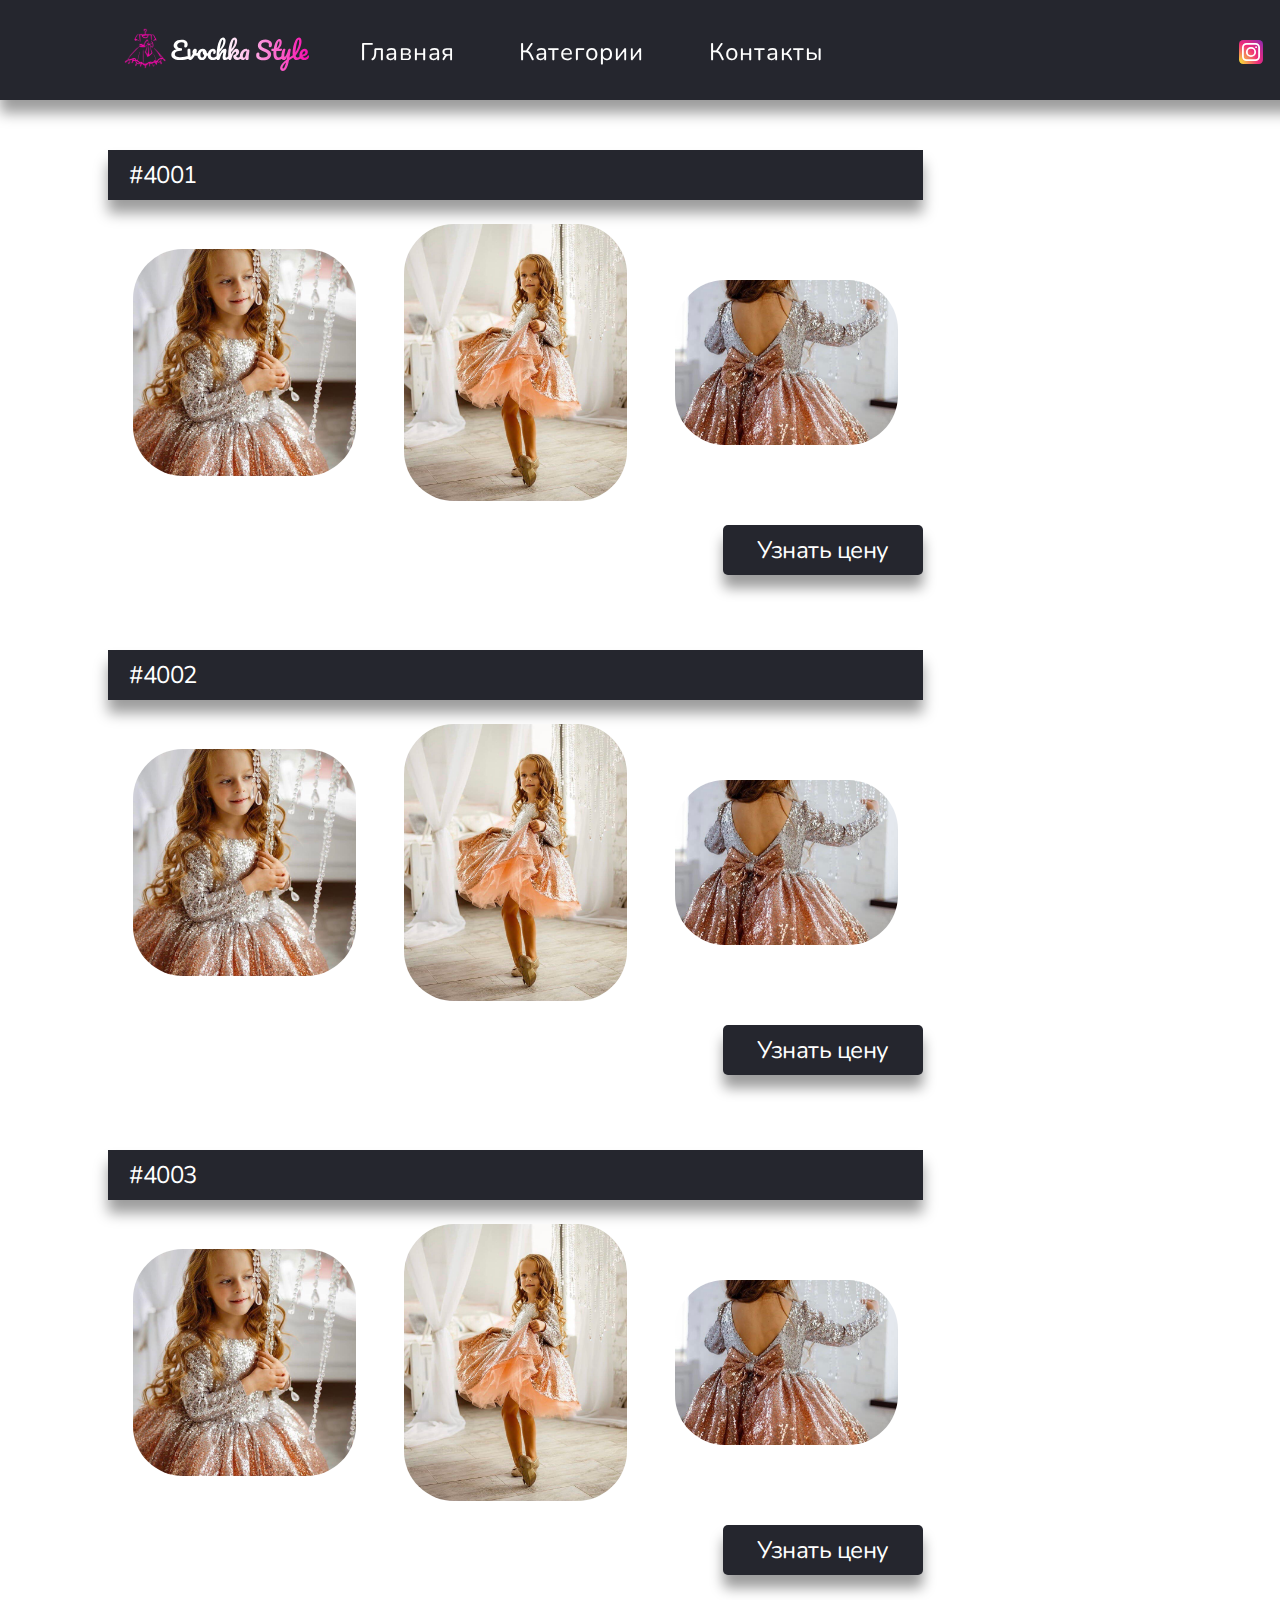
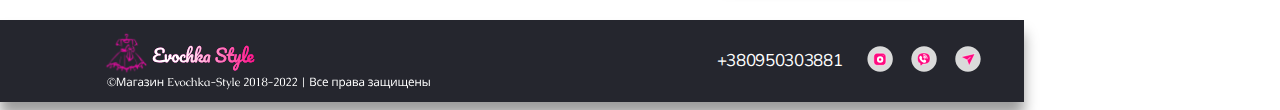
<file: schoolcostume.html>
<!DOCTYPE html>
<html lang="ru">
<head>
  <meta charset="UTF-8">
  <meta http-equiv="X-UA-Compatible" content="IE=edge">
  <meta name="viewport" content="width=device-width, initial-scale=1.0">
  <title>Evochka_Style - магазин одежды для малышей и мамочек</title>
  <link rel="stylesheet" href="css/main.css">
  <link rel="stylesheet" href="css/dress.css">
  <link rel="stylesheet" href="/php/send.php">
  <link rel="stylesheet" href="css/telform.css">
  <link rel="preconnect" href="https://fonts.googleapis.com">
  <link rel="preconnect" href="https://fonts.gstatic.com" crossorigin>
  <link href="https://fonts.googleapis.com/css2?family=Source+Sans+3:ital,wght@1,500&display=swap" rel="stylesheet">
  <link rel="preconnect" href="https://fonts.googleapis.com">
  <link rel="preconnect" href="https://fonts.gstatic.com" crossorigin>
  <link href="https://fonts.googleapis.com/css2?family=Nunito:ital,wght@1,600&display=swap" rel="stylesheet">
  <meta name="viewport" content="width=device-width, initial-scale=1, shrink-to-fit=no">
  <link rel="stylesheet" href="js/jquery.immersive-slider.js">
  <link rel="stylesheet" href="css/immersive-slider.css">
  
  <link rel="shortcut icon" href="img/favicon.ico" type="image/x-icon">

  <link rel="shortcut icon" id="favicon" href="favicon.png"> 
  <link rel="canonical" href="https://www.evochka.style"/>
  <link href='//fonts.googleapis.com/css?family=Open+Sans:300,400,700' rel='stylesheet' type='text/css'>
  <script type="text/javascript" src="//code.jquery.com/jquery-1.9.1.js"></script>
  <script type="text/javascript" src="js/jquery.immersive-slider.js"></script>
  <link href='css/immersive-slider.css' rel='stylesheet' type='text/css'>
  <link rel="preconnect" href="https://fonts.googleapis.com">
  <link rel="preconnect" href="https://fonts.gstatic.com" crossorigin>
  <link href="https://fonts.googleapis.com/css2?family=Caveat&display=swap" rel="stylesheet">        
  <link rel="preconnect" href="https://fonts.googleapis.com">
  <link rel="preconnect" href="https://fonts.gstatic.com" crossorigin>
  <link href="https://fonts.googleapis.com/css2?family=Caudex&display=swap" rel="stylesheet">       
  <link rel="preconnect" href="https://fonts.googleapis.com">
  <link rel="preconnect" href="https://fonts.gstatic.com" crossorigin>
  <link href="https://fonts.googleapis.com/css2?family=Nunito&display=swap" rel="stylesheet">       

  <script src="https://ajax.googleapis.com/ajax/libs/jquery/2.2.4/jquery.min.js"></script>
       
</head>

<body>
  <title>Шапка</title>
  <div class="head1">
    
    <a href="javascript:scroll(0,0)" >
      <img src="img/logotip.svg" alt="logdress" class="logdress">
      </a>
      <img src="img/lines.svg" class = "burger" alt="">
      <a href="index.html" class="headeva">Главная</a>
      <button onclick="myFunction2()" class="dropbtnmob"></button>
     

      <a href="#" class="headeva2">Контакты</a>
    
      <div class="dropdown">
        <button onclick="myFunction()" class="dropbtn headeva1">Категории</button>
        <div id="myDropdown" class="dropdown-content">
          <a href="dress.html" class="punktmenu2">Платья</a>
          <a href="classiccostume.html" class="punktmenu3">Классические костюмы</a>
          <a href="sportcostume.html" class="punktmenu4">Спортивные костюмы</a>
          <a href="schoolcostume.html" class="punktmenu5">Школьная форма</a>
          <a href="sarafan.html" class="punktmenu6">Сарафаны</a>
          <a href="bathingcostume.html" class="punktmenu7">Купальники</a>
        </div>
        
      </div>
      
      <div class="dropdownmob">
        
        <div id="myDropdown2" class="dropdown-contentmob">
          <a href="index.html"class="punktmenu1mob">Главная</a>
          <a href="dress.html" class="punktmenu2mob">Платья</a>
          <a href="classiccostume.html" class="punktmenu3mob">Классические костюмы</a>
          <a href="sportcostume.html" class="punktmenu4mob">Спортивные костюмы</a>
          <a href="schoolcostume.html" class="punktmenu5mob">Школьная форма</a>
          <a href="sarafan.html" class="punktmenu6mob">Сарафаны</a>
          <a href="bathingcostume.html" class="punktmenu7mob">Купальники</a>
        </div>
        
      </div>
      <a href="https://instagram.com/evochka_style?utm_medium=copy_link" target="_blanck">
        <img src="img/iconfinder-social-media-applications-3instagram-4102579_113804 (1).svg" alt="insta" class="insta">
      </a>
  </div>

    <div class="alldress">
        <title>Контент</title>
        

     
            <div class="dresshead">
                <p class="nom">#4001</p>
            </div>
            <p class="blockphoto">
                <img src="img/1.1dress.jpg" alt="" class="photo1">
                <img src="img/1.3dress.jpg" alt="" class="photo2">
                <img src="img/1.2dress.jpg" alt="" class="photo3">
            </p>
            
            <div class="price">
            <!-- Ссылки на вызов модальных окон-->
            <a href="#win1" class="open-button">Узнать цену</a>
            </div>

            <!-- Модальное окно №1 -->
              <a href="#x" class="overlay" id="win1"></a>
              
                <div class="popup" id="myForm">
                  <form class="form" method="post" action="/php/send.php">
                    <div class="formheadblock">
                      <img src="img/form.svg" class="formhead">
                    </div>
                    <div class="form__item">
                        <input class="form__input puk1" style="text-align: center" placeholder="Введите логин instagram" type="text" name="login" required>
                    </div>
                    <div class="form__item">
                      <input class="form__input puk2" style="text-align: center" placeholder="Введите рост" type="text" name="growth" required>
                    </div>
                    <div class="form__item">
                      <input class="form__input puk3" style="text-align: center" placeholder="Введите обьемы груди, талии и бедер" type="text" name="volumes" required>
                    </div>
                    <div class="form__item">
                        <input class="form__input puk4" style="text-align: center" placeholder="Введите номер товара" type="text" name="nomber" required>
                    </div>
                
                    <input class="form__input btn1" type="submit"  value="Отправить">
                    <input type="hidden" name="act" value="order">
                    
                </form>
            
                    <a class="close"title="Закрыть" href="#close"></a>
               </div>

    </div>

    <div class="alldress onemore">
      <title>Контент</title>
      

   
          <div class="dresshead">
              <p class="nom">#4002</p>
          </div>
          <p class="blockphoto">
              <img src="img/1.1dress.jpg" alt="" class="photo1">
              <img src="img/1.3dress.jpg" alt="" class="photo2">
              <img src="img/1.2dress.jpg" alt="" class="photo3">
          </p>
          
          <div class="price">
          <!-- Ссылки на вызов модальных окон-->
          <a href="#win1" class="open-button">Узнать цену</a>
          </div>

          <!-- Модальное окно №1 -->
            <a href="#x" class="overlay" id="win1"></a>
            
              <div class="popup" id="myForm">
                <form class="form" method="post" action="/php/send.php">
                  <div class="formheadblock">
                    <img src="img/form.svg" class="formhead">
                  </div>
                  <div class="form__item">
                      <input class="form__input puk1" style="text-align: center" placeholder="Введите логин instagram" type="text" name="login" required>
                  </div>
                  <div class="form__item">
                    <input class="form__input puk2" style="text-align: center" placeholder="Введите рост" type="text" name="growth" required>
                  </div>
                  <div class="form__item">
                    <input class="form__input puk3" style="text-align: center" placeholder="Введите обьемы груди, талии и бедер" type="text" name="volumes" required>
                  </div>
                  <div class="form__item">
                      <input class="form__input puk4" style="text-align: center" placeholder="Введите номер товара" type="text" name="nomber" required>
                  </div>
              
                  <input class="form__input btn1" type="submit"  value="Отправить">
                  <input type="hidden" name="act" value="order">
                  
              </form>
          
                  <a class="close"title="Закрыть" href="#close"></a>
             </div>

             
  </div>

  <div class="alldress onemore">
    <title>Контент</title>
    

 
        <div class="dresshead">
            <p class="nom">#4003</p>
        </div>
        <p class="blockphoto">
            <img src="img/1.1dress.jpg" alt="" class="photo1">
            <img src="img/1.3dress.jpg" alt="" class="photo2">
            <img src="img/1.2dress.jpg" alt="" class="photo3">
        </p>
        
        <div class="price">
        <!-- Ссылки на вызов модальных окон-->
        <a href="#win1" class="open-button">Узнать цену</a>
        </div>

        <!-- Модальное окно №1 -->
          <a href="#x" class="overlay" id="win1"></a>
          
            <div class="popup" id="myForm">
              <form class="form" method="post" action="/php/send.php">
                <div class="formheadblock">
                  <img src="img/form.svg" class="formhead">
                </div>
                <div class="form__item">
                    <input class="form__input puk1" style="text-align: center" placeholder="Введите логин instagram" type="text" name="login" required>
                </div>
                <div class="form__item">
                  <input class="form__input puk2" style="text-align: center" placeholder="Введите рост" type="text" name="growth" required>
                </div>
                <div class="form__item">
                  <input class="form__input puk3" style="text-align: center" placeholder="Введите обьемы груди, талии и бедер" type="text" name="volumes" required>
                </div>
                <div class="form__item">
                    <input class="form__input puk4" style="text-align: center" placeholder="Введите номер товара" type="text" name="nomber" required>
                </div>
            
                <input class="form__input btn1" type="submit"  value="Отправить">
                <input type="hidden" name="act" value="order">
                
            </form>
        
                <a class="close"title="Закрыть" href="#close"></a>
           </div>

           
</div>


    <title>Футер</title>
  <div class="footer">
    <div class="footone">
        <img src="img/logofoot.svg" class="logofoot" alt="">
    </div>
    <div class="foottwo">
      <div class="foottel">
        <a href="tel:+380950303881" class="tell" target="_blanck">+380950303881</a>
      </div>
      <div class="footinst">
        <a href="https://instagram.com/evochka_style?utm_medium=copy_link" class="instafoot" target="_blanck">
        <img src="img/ins.svg" alt="" >
        </a>
      </div>
      <div class="footvibe">
        <a href="viber://chat?number=%2B380950303881" class="viber" target="_blanck">
        <img src="img/vib.svg" alt="" >
        </a>
      </div>
      <div class="foottlg"> 
        <a href="https://t.me/SvetlanaOgar" class="telegram" target="_blanck">
        <img src="img/teleg.svg" alt="" >
        </a>
      </div>
      
    </div>  

  </div>





    
</body>
</html>
</file>
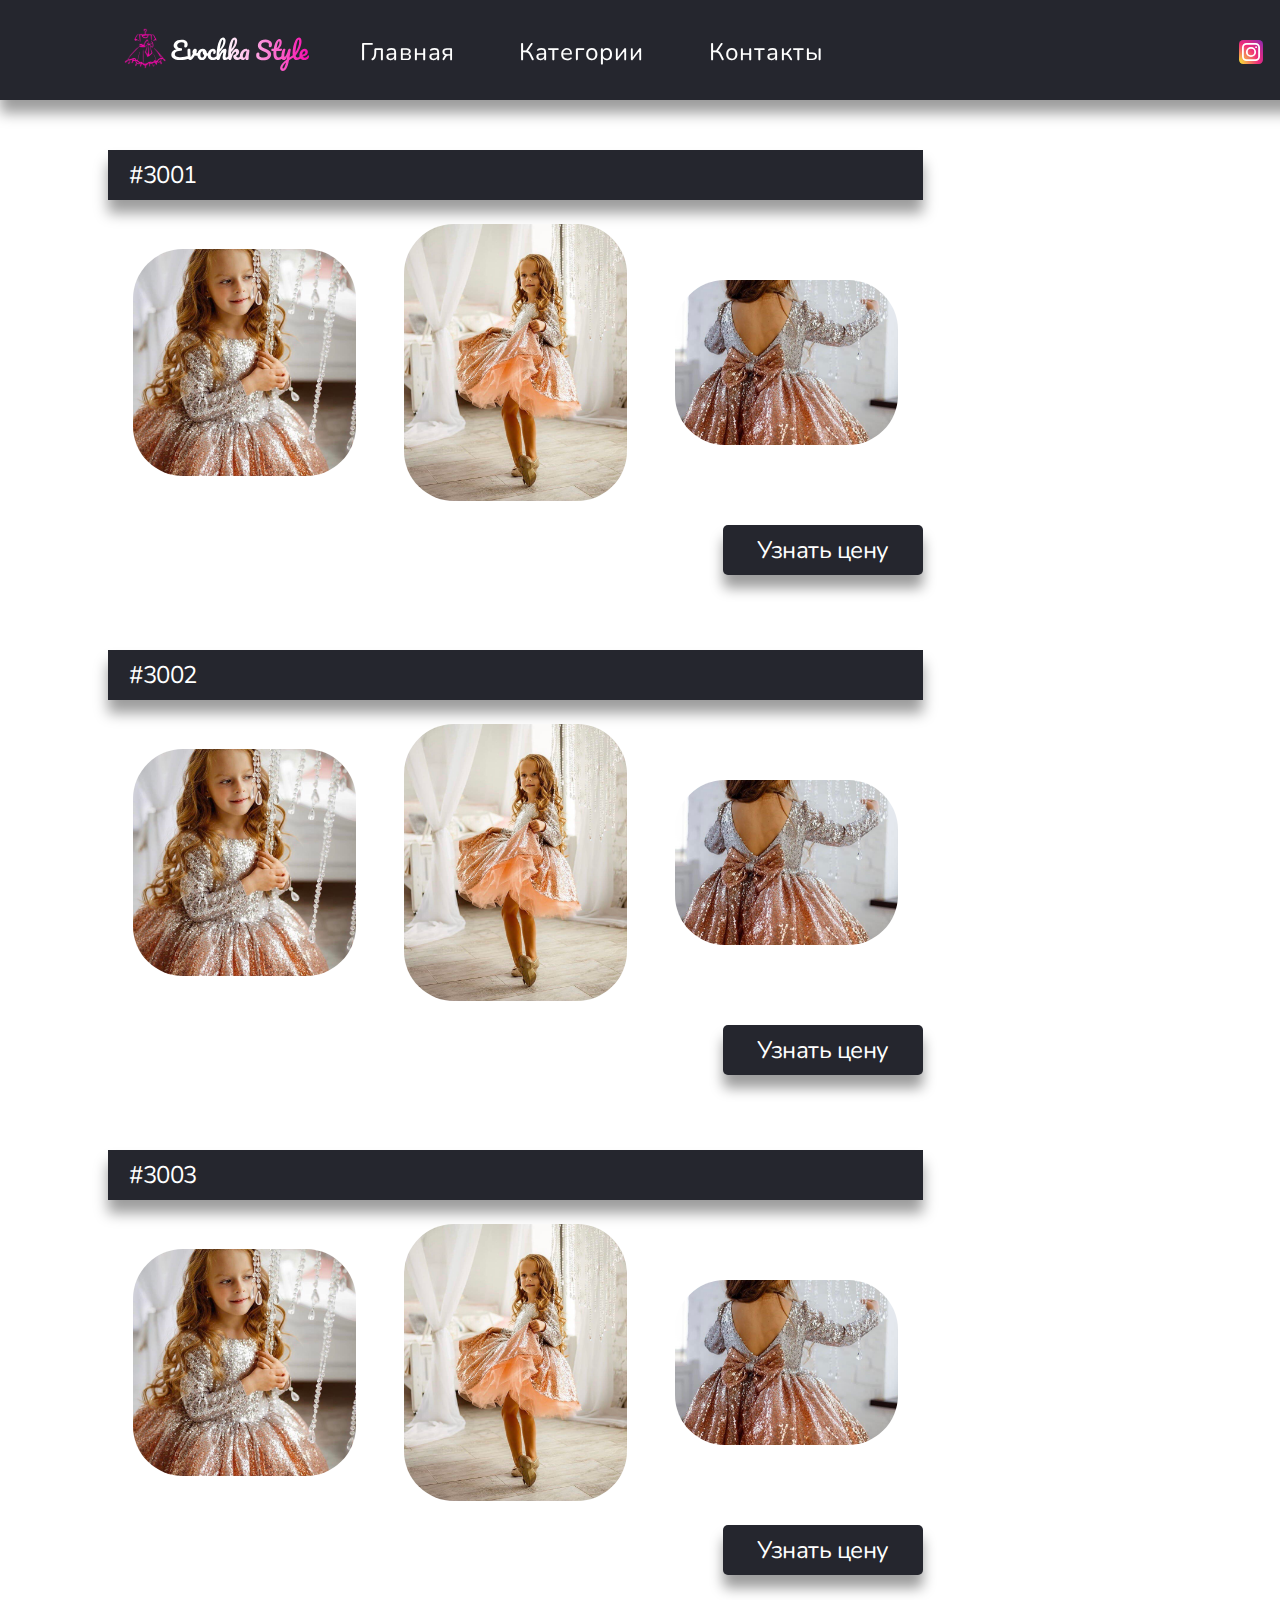
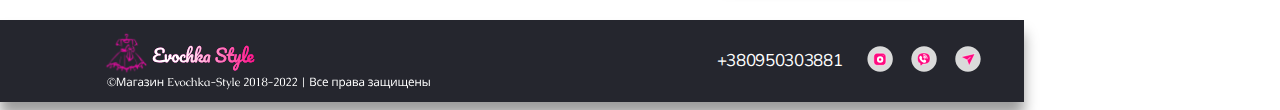
<file: sportcostume.html>
<!DOCTYPE html>
<html lang="ru">
<head>
  <meta charset="UTF-8">
  <meta http-equiv="X-UA-Compatible" content="IE=edge">
  <meta name="viewport" content="width=device-width, initial-scale=1.0">
  <title>Evochka_Style - магазин одежды для малышей и мамочек</title>
  <link rel="stylesheet" href="css/main.css">
  <link rel="stylesheet" href="css/dress.css">
  <link rel="stylesheet" href="/php/send.php">
  <link rel="stylesheet" href="css/telform.css">
  <link rel="preconnect" href="https://fonts.googleapis.com">
  <link rel="preconnect" href="https://fonts.gstatic.com" crossorigin>
  <link href="https://fonts.googleapis.com/css2?family=Source+Sans+3:ital,wght@1,500&display=swap" rel="stylesheet">
  <link rel="preconnect" href="https://fonts.googleapis.com">
  <link rel="preconnect" href="https://fonts.gstatic.com" crossorigin>
  <link href="https://fonts.googleapis.com/css2?family=Nunito:ital,wght@1,600&display=swap" rel="stylesheet">
  <meta name="viewport" content="width=device-width, initial-scale=1, shrink-to-fit=no">
  <link rel="stylesheet" href="js/jquery.immersive-slider.js">
  <link rel="stylesheet" href="css/immersive-slider.css">
  
  <link rel="shortcut icon" href="img/favicon.ico" type="image/x-icon">

  <link rel="shortcut icon" id="favicon" href="favicon.png"> 
  <link rel="canonical" href="https://www.evochka.style"/>
  <link href='//fonts.googleapis.com/css?family=Open+Sans:300,400,700' rel='stylesheet' type='text/css'>
  <script type="text/javascript" src="//code.jquery.com/jquery-1.9.1.js"></script>
  <script type="text/javascript" src="js/jquery.immersive-slider.js"></script>
  <link href='css/immersive-slider.css' rel='stylesheet' type='text/css'>
  <link rel="preconnect" href="https://fonts.googleapis.com">
  <link rel="preconnect" href="https://fonts.gstatic.com" crossorigin>
  <link href="https://fonts.googleapis.com/css2?family=Caveat&display=swap" rel="stylesheet">        
  <link rel="preconnect" href="https://fonts.googleapis.com">
  <link rel="preconnect" href="https://fonts.gstatic.com" crossorigin>
  <link href="https://fonts.googleapis.com/css2?family=Caudex&display=swap" rel="stylesheet">       
  <link rel="preconnect" href="https://fonts.googleapis.com">
  <link rel="preconnect" href="https://fonts.gstatic.com" crossorigin>
  <link href="https://fonts.googleapis.com/css2?family=Nunito&display=swap" rel="stylesheet">       

  <script src="https://ajax.googleapis.com/ajax/libs/jquery/2.2.4/jquery.min.js"></script>
       
</head>

<body>
  <title>Шапка</title>
  <div class="head1">
    
    <a href="javascript:scroll(0,0)" >
      <img src="img/logotip.svg" alt="logdress" class="logdress">
      </a>
      <img src="img/lines.svg" class = "burger" alt="">
      <a href="index.html" class="headeva">Главная</a>
      <button onclick="myFunction2()" class="dropbtnmob"></button>
     

      <a href="#" class="headeva2">Контакты</a>
    
      <div class="dropdown">
        <button onclick="myFunction()" class="dropbtn headeva1">Категории</button>
        <div id="myDropdown" class="dropdown-content">
          <a href="dress.html" class="punktmenu2">Платья</a>
          <a href="classiccostume.html" class="punktmenu3">Классические костюмы</a>
          <a href="sportcostume.html" class="punktmenu4">Спортивные костюмы</a>
          <a href="schoolcostume.html" class="punktmenu5">Школьная форма</a>
          <a href="sarafan.html" class="punktmenu6">Сарафаны</a>
          <a href="bathingcostume.html" class="punktmenu7">Купальники</a>
        </div>
        
      </div>
      
      <div class="dropdownmob">
        
        <div id="myDropdown2" class="dropdown-contentmob">
          <a href="index.html"class="punktmenu1mob">Главная</a>
          <a href="dress.html" class="punktmenu2mob">Платья</a>
          <a href="classiccostume.html" class="punktmenu3mob">Классические костюмы</a>
          <a href="sportcostume.html" class="punktmenu4mob">Спортивные костюмы</a>
          <a href="schoolcostume.html" class="punktmenu5mob">Школьная форма</a>
          <a href="sarafan.html" class="punktmenu6mob">Сарафаны</a>
          <a href="bathingcostume.html" class="punktmenu7mob">Купальники</a>
        </div>
        
      </div>
      <a href="https://instagram.com/evochka_style?utm_medium=copy_link" target="_blanck">
        <img src="img/iconfinder-social-media-applications-3instagram-4102579_113804 (1).svg" alt="insta" class="insta">
      </a>
  </div>

    <div class="alldress">
        <title>Контент</title>
        

     
            <div class="dresshead">
                <p class="nom">#3001</p>
            </div>
            <p class="blockphoto">
                <img src="img/1.1dress.jpg" alt="" class="photo1">
                <img src="img/1.3dress.jpg" alt="" class="photo2">
                <img src="img/1.2dress.jpg" alt="" class="photo3">
            </p>
            
            <div class="price">
            <!-- Ссылки на вызов модальных окон-->
            <a href="#win1" class="open-button">Узнать цену</a>
            </div>

            <!-- Модальное окно №1 -->
              <a href="#x" class="overlay" id="win1"></a>
              
                <div class="popup" id="myForm">
                  <form class="form" method="post" action="/php/send.php">
                    <div class="formheadblock">
                      <img src="img/form.svg" class="formhead">
                    </div>
                    <div class="form__item">
                        <input class="form__input puk1" style="text-align: center" placeholder="Введите логин instagram" type="text" name="login" required>
                    </div>
                    <div class="form__item">
                      <input class="form__input puk2" style="text-align: center" placeholder="Введите рост" type="text" name="growth" required>
                    </div>
                    <div class="form__item">
                      <input class="form__input puk3" style="text-align: center" placeholder="Введите обьемы груди, талии и бедер" type="text" name="volumes" required>
                    </div>
                    <div class="form__item">
                        <input class="form__input puk4" style="text-align: center" placeholder="Введите номер товара" type="text" name="nomber" required>
                    </div>
                
                    <input class="form__input btn1" type="submit"  value="Отправить">
                    <input type="hidden" name="act" value="order">
                    
                </form>
            
                    <a class="close"title="Закрыть" href="#close"></a>
               </div>

    </div>

    <div class="alldress onemore">
      <title>Контент</title>
      

   
          <div class="dresshead">
              <p class="nom">#3002</p>
          </div>
          <p class="blockphoto">
              <img src="img/1.1dress.jpg" alt="" class="photo1">
              <img src="img/1.3dress.jpg" alt="" class="photo2">
              <img src="img/1.2dress.jpg" alt="" class="photo3">
          </p>
          
          <div class="price">
          <!-- Ссылки на вызов модальных окон-->
          <a href="#win1" class="open-button">Узнать цену</a>
          </div>

          <!-- Модальное окно №1 -->
            <a href="#x" class="overlay" id="win1"></a>
            
              <div class="popup" id="myForm">
                <form class="form" method="post" action="/php/send.php">
                  <div class="formheadblock">
                    <img src="img/form.svg" class="formhead">
                  </div>
                  <div class="form__item">
                      <input class="form__input puk1" style="text-align: center" placeholder="Введите логин instagram" type="text" name="login" required>
                  </div>
                  <div class="form__item">
                    <input class="form__input puk2" style="text-align: center" placeholder="Введите рост" type="text" name="growth" required>
                  </div>
                  <div class="form__item">
                    <input class="form__input puk3" style="text-align: center" placeholder="Введите обьемы груди, талии и бедер" type="text" name="volumes" required>
                  </div>
                  <div class="form__item">
                      <input class="form__input puk4" style="text-align: center" placeholder="Введите номер товара" type="text" name="nomber" required>
                  </div>
              
                  <input class="form__input btn1" type="submit"  value="Отправить">
                  <input type="hidden" name="act" value="order">
                  
              </form>
          
                  <a class="close"title="Закрыть" href="#close"></a>
             </div>

             
  </div>

  <div class="alldress onemore">
    <title>Контент</title>
    

 
        <div class="dresshead">
            <p class="nom">#3003</p>
        </div>
        <p class="blockphoto">
            <img src="img/1.1dress.jpg" alt="" class="photo1">
            <img src="img/1.3dress.jpg" alt="" class="photo2">
            <img src="img/1.2dress.jpg" alt="" class="photo3">
        </p>
        
        <div class="price">
        <!-- Ссылки на вызов модальных окон-->
        <a href="#win1" class="open-button">Узнать цену</a>
        </div>

        <!-- Модальное окно №1 -->
          <a href="#x" class="overlay" id="win1"></a>
          
            <div class="popup" id="myForm">
              <form class="form" method="post" action="/php/send.php">
                <div class="formheadblock">
                  <img src="img/form.svg" class="formhead">
                </div>
                <div class="form__item">
                    <input class="form__input puk1" style="text-align: center" placeholder="Введите логин instagram" type="text" name="login" required>
                </div>
                <div class="form__item">
                  <input class="form__input puk2" style="text-align: center" placeholder="Введите рост" type="text" name="growth" required>
                </div>
                <div class="form__item">
                  <input class="form__input puk3" style="text-align: center" placeholder="Введите обьемы груди, талии и бедер" type="text" name="volumes" required>
                </div>
                <div class="form__item">
                    <input class="form__input puk4" style="text-align: center" placeholder="Введите номер товара" type="text" name="nomber" required>
                </div>
            
                <input class="form__input btn1" type="submit"  value="Отправить">
                <input type="hidden" name="act" value="order">
                
            </form>
        
                <a class="close"title="Закрыть" href="#close"></a>
           </div>

           
</div>


    <title>Футер</title>
  <div class="footer">
    <div class="footone">
        <img src="img/logofoot.svg" class="logofoot" alt="">
    </div>
    <div class="foottwo">
      <div class="foottel">
        <a href="tel:+380950303881" class="tell" target="_blanck">+380950303881</a>
      </div>
      <div class="footinst">
        <a href="https://instagram.com/evochka_style?utm_medium=copy_link" class="instafoot" target="_blanck">
        <img src="img/ins.svg" alt="" >
        </a>
      </div>
      <div class="footvibe">
        <a href="viber://chat?number=%2B380950303881" class="viber" target="_blanck">
        <img src="img/vib.svg" alt="" >
        </a>
      </div>
      <div class="foottlg"> 
        <a href="https://t.me/SvetlanaOgar" class="telegram" target="_blanck">
        <img src="img/teleg.svg" alt="" >
        </a>
      </div>
      
    </div>  

  </div>





    
</body>
</html>
</file>
<file: css/main.css>
.head1{
    background: #25262E;
    box-shadow: 0px 13px 13px rgba(0, 0, 0, 0.39);
    position: fixed;
    height:100px; 
    width:1600px; 
    top: 0px;
    left: 0px;
    z-index: 1000;
    display: table;
    
}
.burger{
    display: none;
}
.home{
    display: none;
}
.logdress{
    position: fixed;
    margin-top: 0px;
    margin-bottom: 0px;
    left: 97px;
    top: 0px;
    width: 285px;
    height: 100px;
    
}
.headeva{
    position: fixed;
    width: 92px;
    height: 33px;
    left: 571px;
    top: 36px;

    font-family: Nunito;
    font-style: normal;
    font-weight: normal;
    font-size: 24px;
    line-height: 33px;
    /* identical to box height */
    cursor: pointer;
    display: flex;
    align-items: center;
    text-align: center;
    letter-spacing: 0.03em;
    text-decoration: none;

    color: #FFFFFF;
}
.headeva:hover{
    font-size: 25px;
}
.headeva1{
    position: fixed;
    width: 92px;
    height: 33px;
    left: 730px;
    top: 36px;

    font-family: Nunito;
    font-style: normal;
    font-weight: normal;
    font-size: 24px;
    line-height: 33px;
    /* identical to box height */
    cursor: pointer;
    display: flex;
    align-items: center;
    text-align: center;
    letter-spacing: 0.03em;
    text-decoration: none;

    color: #FFFFFF;
}
.headeva1:hover{
    font-size: 25px;
}
.dropbtnmob{
    display: none;
}
.headeva2{
    position: fixed;
    width: 110px;
    height: 33px;
    left: 920px;
    top: 36px;

    font-family: Nunito;
    font-style: normal;
    font-weight: normal;
    font-size: 24px;
    line-height: 33px;
    /* identical to box height */
    cursor: pointer;
    display: flex;
    align-items: center;
    text-align: center;
    letter-spacing: 0.03em;
    text-decoration: none;

    color: #FFFFFF;
}
.headeva2:hover{
    font-size: 25px;
}


.insta{
    position: absolute;
    width: 24px;
    height: 24px;
    right: 105px;
    top: 40px;   
    z-index: 5;
}
.insta:hover{
    position: absolute;
    width: 26px;
    height: 26px;
    right: 104px;
    top: 39px;    
}



/* Dropdown Button */
.dropbtn {
    background-color: rgba(0, 0, 0, 0);
    
    width: 125px;
    height: 33px;
    left: 730px;
    top: 36px;
    padding: 0px;
    position: fixed;
    cursor: pointer;
    border: none;
    z-index: 2000;
}

/* The container <div> - needed to position the dropdown content */
.dropdown {
    position: absolute;
    
    width: 260px;
    height: 283px;
    left: 662px;
    top: 0px;
    text-align: center;
    justify-content: center;
}

/* Dropdown Content (Hidden by Default) */
.dropdown-content {
    display: none;
    position: absolute;
    z-index: 1;
    width: 260px;
    height: 283px;
    
    top: 75px;
    background: rgba(37, 38, 46, 0.79);
    text-align: center;
    justify-content: center;
}

/* Links inside the dropdown */
.dropdown-content a { 
    display: block;
}

/* Show the dropdown menu (use JS to add this class to the .dropdown-content container when the user clicks on the dropdown button) */
.show {
    display:block;
}

.punktmenu2{
    position: absolute;
    width: 260px;
    height: 42px;
    left: 0px;
    top: 30px;
    margin: 0;
    
    font-family: Nunito;
    font-style: normal;
    font-weight: normal;
    font-size: 23px;
    line-height: 30px;
 
    align-items: center;
    text-align: center;
    letter-spacing: -0.02em;
    text-decoration-line: none;
    
    color: #FFFFFF;
}

.punktmenu3{
    position: absolute;
    width: 260px;
    height: 42px;
    left: 0px;
    top: 72px;
    margin: 0;
    
    font-family: Nunito;
    font-style: normal;
    font-weight: normal;
    font-size: 23px;
    line-height: 30px;
    
    align-items: center;
    text-align: center;
    letter-spacing: -0.02em;
    text-decoration-line: none;
    
    color: #FFFFFF;
}
.punktmenu4{
    position: absolute;
    width: 260px;
    height: 42px;
    left: 0px;
    top: 114px;
    margin: 0;
    
    font-family: Nunito;
    font-style: normal;
    font-weight: normal;
    font-size: 23px;
    line-height: 30px;
    
    align-items: center;
    text-align: center;
    letter-spacing: -0.02em;
    text-decoration-line: none;
    
    color: #FFFFFF;
}
.punktmenu5{
    position: absolute;
    width: 260px;
    height: 42px;
    left: 0px;
    top: 155px;
    margin: 0;
    
    font-family: Nunito;
    font-style: normal;
    font-weight: normal;
    font-size: 23px;
    line-height: 30px;
    
    align-items: center;
    text-align: center;
    letter-spacing: -0.02em;
    text-decoration-line: none;
    
    color: #FFFFFF;
}
.punktmenu6{
    position: absolute;
    width: 260px;
    height: 42px;
    left: 0px;
    top: 197px;
    margin: 0;
    
    font-family: Nunito;
    font-style: normal;
    font-weight: normal;
    font-size: 23px;
    line-height: 30px;
    
    align-items: center;
    text-align: center;
    letter-spacing: -0.02em;
    text-decoration-line: none;
    
    color: #FFFFFF;
}
.punktmenu7{
    position: absolute;
    width: 260px;
    height: 42px;
    left: 0px;
    top: 239px;
    margin: 0;
    
    font-family: Nunito;
    font-style: normal;
    font-weight: normal;
    font-size: 23px;
    line-height: 30px;
    
    align-items: center;
    text-align: center;
    letter-spacing: -0.02em;
    text-decoration-line: none;
    
    color: #FFFFFF;
}




.punktmenu2:hover{
    font-size: 24px;
}
.punktmenu3:hover{
    font-size: 24px;
}
.punktmenu4:hover{
    font-size: 24px;
}
.punktmenu5:hover{
    font-size: 24px;    
} 
.punktmenu6:hover{
    font-size: 24px;
} 
.punktmenu7:hover{
    font-size: 24px;
}


/*  Мобильая менюшка*/
/* The container <div> - needed to position the dropdown content */
.dropdownmob {
    display: none;
    position: absolute;
    float: right;
    width: 50px;
    height: 50px;
    right: 5px;
    top: 5px;
    text-align: center;
    justify-content: center;
}

/* Dropdown Content (Hidden by Default) */
.dropdown-contentmob {
    display: none;
    position: absolute;
    z-index: 1;
    width: 100%;
    height: 363px;
    float: right;
    right: 5px;
    top: 5px;
    background: rgba(37, 38, 46, 0.79);
    text-align: center;
    justify-content: center;
}

/* Links inside the dropdown */
.dropdown-contentmob a { 
    display: block;
}

/* Show the dropdown menu (use JS to add this class to the .dropdown-content container when the user clicks on the dropdown button) */
.showmob {
    display:block;
}
.punktmenu1mob{
    display: none;
}
.punktmenu2mob{
    display: none;
    position: absolute;
    width: 260px;
    height: 42px;
    left: 0px;
    top: 30px;
    margin: 0;
    
    font-family: Nunito;
    font-style: normal;
    font-weight: normal;
    font-size: 23px;
    line-height: 30px;
 
    align-items: center;
    text-align: center;
    letter-spacing: -0.02em;
    text-decoration-line: none;
    
    color: #FFFFFF;
}

.punktmenu3mob{
    display: none;
    position: absolute;
    width: 260px;
    height: 42px;
    left: 0px;
    top: 72px;
    margin: 0;
    
    font-family: Nunito;
    font-style: normal;
    font-weight: normal;
    font-size: 23px;
    line-height: 30px;
    
    align-items: center;
    text-align: center;
    letter-spacing: -0.02em;
    text-decoration-line: none;
    
    color: #FFFFFF;
}
.punktmenu4mob{
    display: none;
    position: absolute;
    width: 260px;
    height: 42px;
    left: 0px;
    top: 114px;
    margin: 0;
    
    font-family: Nunito;
    font-style: normal;
    font-weight: normal;
    font-size: 23px;
    line-height: 30px;
    
    align-items: center;
    text-align: center;
    letter-spacing: -0.02em;
    text-decoration-line: none;
    
    color: #FFFFFF;
}
.punktmenu5mob{
    display: none;
    position: absolute;
    width: 260px;
    height: 42px;
    left: 0px;
    top: 155px;
    margin: 0;
    
    font-family: Nunito;
    font-style: normal;
    font-weight: normal;
    font-size: 23px;
    line-height: 30px;
    
    align-items: center;
    text-align: center;
    letter-spacing: -0.02em;
    text-decoration-line: none;
    
    color: #FFFFFF;
}
.punktmenu6mob{
    display: none;
    position: absolute;
    width: 260px;
    height: 42px;
    left: 0px;
    top: 197px;
    margin: 0;
    
    font-family: Nunito;
    font-style: normal;
    font-weight: normal;
    font-size: 23px;
    line-height: 30px;
    
    align-items: center;
    text-align: center;
    letter-spacing: -0.02em;
    text-decoration-line: none;
    
    color: #FFFFFF;
}
.punktmenu7mob{
    display: none;
    position: absolute;
    width: 260px;
    height: 42px;
    left: 0px;
    top: 239px;
    margin: 0;
    
    font-family: Nunito;
    font-style: normal;
    font-weight: normal;
    font-size: 23px;
    line-height: 30px;
    
    align-items: center;
    text-align: center;
    letter-spacing: -0.02em;
    text-decoration-line: none;
    
    color: #FFFFFF;
}

.conteiner{
    width: 100%;
    height: 100%;
    left: 100px;
    top: 0px;
    justify-content: center;
}

/*---------------------------------АДАПТАЦИЯ*/

.all{
    width: 1390px;
    margin-top: 163px;
    margin-left: 97px;
    margin-right: 97px;
    height: 100%;
    justify-content: center;
   
}

.content{
    width: 100%;
    margin-top: 125px;
    height: auto;
    height: 565px;
    margin: 0 auto; 
    overflow: hidden;
}

.wrapper {
    width: 100%;
    height: auto;
    height: 565px;
    margin: 0 auto; 
    overflow: hidden;
}
             
.main {
    position:absolute;
    float: left;
    top:0px;
    left: 0px;
    width: 100%;
    height: 565px;
    margin: 0 auto;
    background: #161923;
    }          

.btn {
width: 200px;
color: #fff;
border: none;
margin-left: 10px;
background: black;
}
.clear {
width: auto;
}
.btn:hover, .btn:hover {
background: rgba(0,0,0,0.8);
}
.btns {
width: 410px;
margin: 50px auto;
}
                
.back {
position: absolute;
top: 0;
left: 0;
text-align: center;
display: block;
padding: 7px;
width: 100%;
box-sizing: border-box;
-moz-box-sizing: border-box;
-webkit-box-sizing: border-box;
background: rgba(255, 255, 255, 0.25);
font-weight: bold;
font-size: 13px;
color: #000;
-webkit-transition: all 200ms ease-out;
-moz-transition: all 200ms ease-out;
-o-transition: all 200ms ease-out;
transition: all 200ms ease-out;
}
.back:hover {
color: black;
background: rgba(255, 255, 255, 0.5);
}


.page_container {
    max-width: 970px;
    height: 490px;
    margin: 37px auto;
    text-align: center;
}

.immersive_slider .is-slide .content p{
float: left;
font-weight: 100;
width: 100%;
font-size: 17px;
margin-top: 5px;
}


.rev{
    width: 100%;
    height: 312px;
    margin-top: 64px;
    margin-bottom: 64px;

    background: #25262E; 
    box-shadow: 0px 13px 13px rgba(0, 0, 0, 0.39);
}
.uprev{
    width: 100%;
    height: 89px;
    text-align: center;
    margin-bottom: 17px;
}

.revtext{
    
    width: 100%;
    height: 63px;
    margin-top: 26px;
    width: 443px;
    
}

.grouprev{
    width: 100%;
    height: 206px;

}


.rev1{
    width: 33.333%;
    height: 100%;
    display: table-cell;
}

.onerev{
    margin-bottom: 10px;
    height: 100%;
    width: 100%;
    cursor: pointer;
}

.rev2{
    height: 160px;
    width: 33.333%; 
    
    display: table-cell;
}

.tworev{
    height: 100%;
    width: 100%;
    cursor: pointer;
}

.rev3{
    width: 33.333%;
    height: 100%;
    display: table-cell;

}

.threrev{
    margin-bottom: 10px;
    height: 100%;
    width: 100%;
    cursor: pointer;
}




.contcont{
    height: 738px;
    width: 100%;
    background: #25262E;
    box-shadow: 0px 13px 13px rgba(0, 0, 0, 0.39);
}

.aboutushead{
    position: relative;;
    top: 20px;
    width: 171px;
    height: 71px;
    left: 595px;
   
    
}


.whocont{
    width: 100%;  
}

.blockphot{
    position: relative;
    padding: 0px;
    max-height: 580px;
    float: right;
    right: 107px;
    margin-top: -565px;
}

.photowhowe{
   
    width: 400px;
    height: 580px;
    
}

.blocktex{
    
    width:750px;
    
    
    
}

.textwhowe{
    
    width: 750px;
    margin-left: 100px;
    margin-top: 40px;
    margin-bottom: 35px;

    font-family: Nunito;
    font-style: normal;
    font-weight: normal;
    font-size: 24px;
    line-height: 38px;
    letter-spacing: 0.1em;

    color: #ffffff;
}
.podrob{
    margin-left: 85px;
    margin-bottom: 35px;
}

.soc{
    margin-left: 95px;
}

.soc1{
    margin-right: 23px;
}
.soc2{
    margin-right: 23px;
}

/*Футер*/

.footer{
    display: table;
    width: 1600px;
    height: 82px;
    margin-left: -8px;
    margin-top: 64px;
    
    background: #25262E;
    box-shadow: 0px 13px 13px rgba(0, 0, 0, 0.39);
    
}
.footone{
    display: table-cell;
    width: 77%;
}
.foottwo{
    display: table-cell;
    width: 23%;
}

.logofoot{
    display: table-cell;
    width: 334px;
    height: 60px;   
    margin-left: 100px;
    margin-top: 10px;
}

.foottel{
    display: table-cell; 
    justify-content: center;
    
}

.tell{
    margin-bottom: 23px;
    width: 114px;
    height: 17px;
    float: right;
    margin-right: 36px;
    
    font-family: Nunito;
    font-style: normal;
    font-weight: normal;
    font-size: 17px;
    line-height: 22px;
    align-items: center;
    letter-spacing: -0.02em;
    text-decoration-line: none;

    color: #FFFFFF;
   
}
.foottwo img{
    width: 26px;
    height: 26px;
    margin-bottom: 18px;
}

.footvibe{
    display: table-cell;
    justify-content: center;
    width: 44px;
}
.viber{
    justify-content: center;  
    margin-bottom: 20px;
    
}

.foottlg{
    display: table-cell;
    justify-content: center;
    width: 44px;
    left: 100px;
}
.telegram{
    justify-content: center; 
    margin-bottom: 20px;
    
    
}

.footinst{
    display: table-cell;
    justify-content: center;
    width: 44px;
}
.instafoot{
    justify-content: center;
    margin-bottom: 20px;
    
}



@media screen and (max-width: 1500px) {
    .head1{
        width: 1500px;
        
    }
    .headeva{
        left: 500px;
    }
    .dropbtn{
        left: 659px;
    }
    .dropdown{
        left: 591px;
    }
    .headeva2{
        left: 849px;
    }
    .all{
        width: 1290px; 
    }
    .uprev{
        margin-bottom: 5px;
    }
    .revtext{
        width: 50%;
    }
    .onerev {
        margin-bottom: 32px;
    }
    .tworev{
        height: 115%;
    }
    .threrev {
        margin-bottom: 35px;
    }
    .contcont{
        height: 690px;
    }
    .aboutushead{
    left: 525px;
    height: 63px;
    }
    .blocktex{
        margin-left: -50px;
        font-size: 12px;
        line-height: 38px;
    }
    .blockphot{
        margin-right: -50px;
    }
    .textwhowe{
        width: 600px;
        margin-bottom: 5px;
    }
    .podrob{
        height: 80px;
        margin-bottom: 0px;
    }
    .photowhowe{
       width: 340px;
       height: auto;
       margin-top: 65px;
    }
    .footer{
        width: 1500px;
    }  
    .footone {
        width: 70%;
    }
    .foottwo {
        width: 30%;
    }
}



@media screen and (max-width: 1441px) {
    .head1{
        width: 1440px;
        
    }
    .headeva{
        left: 420px;
    }
    .dropbtn{
        left: 579px;
    }
    .dropdown{
        left: 511px;
    }
    .headeva2{
        left: 769px;
    }
    .all{
        width: 1230px; 
    }
    .uprev{
        margin-bottom: 5px;
    }
    .revtext{
        width: 50%;
    }
    .onerev {
        margin-bottom: 32px;
    }
    .tworev{
        height: 115%;
    }
    .threrev {
        margin-bottom: 35px;
    }
    .contcont{
        height: 690px;
    }
    .aboutushead{
    left: 525px;
    height: 63px;
    }
    .blocktex{
        margin-left: -50px;
        font-size: 12px;
        line-height: 38px;
    }
    .blockphot{
        margin-right: -50px;
    }
    .textwhowe{
        width: 600px;
        margin-bottom: 5px;
    }
    .podrob{
        height: 80px;
        margin-bottom: 0px;
    }
    .photowhowe{
       width: 340px;
       height: auto;
       margin-top: 65px;
    }
    .footer{
        width: 1440px;
    }  
    .footone {
        width: 70%;
    }
    .foottwo {
        width: 30%;
    }
}



@media screen and (max-width: 1369px) {
    .head1{
        width: 1024px;
        
    }
    .headeva{
        left: 360px;
    }
    .dropbtn{
        left: 519px;
    }
    .dropdown{
        left: 511px;
    }
    .headeva2{
        left: 709px;
    }
    .all{
        width: 815px; 
    }
    .wrapper{
    width: 1008px;
    height: 550px;
    margin-left: -100px;
    }
    .page_container{
        height: 480px;
        width: 970px;
    }
    
    .rev{
        height: 245px;
    }
    .uprev{
        margin-bottom: 5px;
    }
    .revtext{
        width: 50%;
    }
    .rev2{
        height: 128px;
    }
    .onerev {
        margin-bottom: 32px;
    }
    .tworev{
        height: 115%;
    }
    .threrev {
        margin-bottom: 35px;
    }
    .contcont{
        height: 690px;
    }
    .aboutushead{
    left: 340px;
    height: 63px;
    }
    .blocktex{
        margin-left: -50px;
        font-size: 12px;
        line-height: 38px;
    }
    .blockphot{
        margin-right: -50px;
    }
    .textwhowe{
        width: 350px;
        margin-bottom: 5px;
        font-size: 14px;
    }
    .podrob{
        height: 80px;
        margin-bottom: 0px;
    }
    .photowhowe{
       width: 340px;
       height: auto;
       margin-top: 65px;
    }
    .footer{
        width: 1024px;
    }  
    .footone {
        width: 70%;
    }
    .foottwo {
        width: 30%;
    }
}

/*----------------------------------------------------------*/

@media screen and (max-width: 1025px) {
    .head1{
        width: 1024px;
        
    }
    .headeva{
        left: 360px;
    }
    .dropbtn{
        left: 519px;
    }
    .dropdown{
        left: 451px;
    }
    .headeva2{
        left: 709px;
    }
    .all{
        width: 815px; 
    }
    .wrapper{
    width: 1008px;
    height: 550px;
    margin-left: -100px;
    }
    .page_container{
        height: 480px;
        width: 970px;
    }
    
    .rev{
        height: 245px;
    }
    .uprev{
        margin-bottom: 5px;
    }
    .revtext{
        width: 50%;
    }
    .rev2{
        height: 128px;
    }
    .onerev {
        margin-bottom: 32px;
    }
    .tworev{
        height: 115%;
    }
    .threrev {
        margin-bottom: 35px;
    }
    .contcont{
        height: 690px;
    }
    .aboutushead{
    left: 340px;
    height: 63px;
    }
    .blocktex{
        margin-left: -50px;
        font-size: 12px;
        line-height: 38px;
    }
    .blockphot{
        margin-right: -50px;
    }
    .textwhowe{
        width: 350px;
        margin-bottom: 5px;
        font-size: 14px;
    }
    .podrob{
        height: 80px;
        margin-bottom: 0px;
    }
    .photowhowe{
       width: 340px;
       height: auto;
       margin-top: 65px;
    }
    .footer{
        width: 1024px;
    }  
    .footone {
        width: 70%;
    }
    .foottwo {
        width: 30%;
    }
}


@media screen and (max-width: 991px) {
    .head1{
        width: 919px;
        height: 60px;
        margin: 0 auto;
        
    }
    .logdress{
        position: relative;
        left: 0px;
        top: 0px;
        height: 60px;
        width: auto;
        margin: 0 auto;

    }
 
    .burger{
        display: block;
        width: 30px;
        height: 30px;
        float: right;
        margin-right: 10px;
        margin-top: 15px;
    }
    .headeva{
        display: none;
    }
    .headeva2{
        display: none;
    }
    .dropdown{
        display: none;

    }
    .dropbtnmob{
        position: absolute;
        background: transparent;
        border: none;
        padding: 0px;
        
        cursor: pointer;
        border: none;
        width: 50px;
        height: 50px;
        left: 325px;
        top: 5px;
        z-index: 2000;
        text-decoration-color: #fff;
        background-color: black 5%;
        
    }
    .insta{
        display: none;
    }
    /*  Мобильая менюшка*/
/* The container <div> - needed to position the dropdown content */
.dropdownmob {
    display: block;
    position: absolute;
    float: right;
    width: 100%;
    height: 363px;
    right: 5px;
    top: 55px;
    z-index: 2000;
    text-align: center;
    justify-content: center;
}

/* Dropdown Content (Hidden by Default) */
.dropdown-contentmob {
    display: none;
    position: absolute;
    z-index: 1;
    width: 100%;
    height: 443px;
    float: right;
    right: 5px;
    top: 5px;
    left: 5px;
    background: rgba(37, 38, 46, 0.79);
    text-align: center;
    justify-content: center;
}

/* Links inside the dropdown */
.dropdown-contentmob a {
    margin-top: 20px; 
    display: block;
    float: right;
    width: 100%;
    align-items: center;
    text-align: center;
}

/* Show the dropdown menu (use JS to add this class to the .dropdown-content container when the user clicks on the dropdown button) */
.showmob {
    display:block;
}

.punktmenu1mob{
    position: absolute;
    width: 260px;
    height: 60px;
    left: 0px;
    top: 0px;
    font-family: Nunito;
    font-style: normal;
    font-weight: normal;
    font-size: 23px;
    line-height: 30px;
    display: flex;
    align-items: center;
    text-align: center;
    letter-spacing: -0.02em;
    text-decoration-line: none;

    color: #FFFFFF;
}

.punktmenu2mob{
    position: absolute;
    width: 260px;
    height: 60px;
    left: 0px;
    top: 60px;

    font-family: Nunito;
    font-style: normal;
    font-weight: normal;
    font-size: 23px;
    line-height: 30px;
    display: flex;
    align-items: center;
    text-align: center;
    letter-spacing: -0.02em;

    color: #FFFFFF;
}
.punktmenu3mob{
    position: absolute;
    width: 260px;
    height: 60px;
    left: 0px;
    top: 120px;

    font-family: Nunito;
    font-style: normal;
    font-weight: normal;
    font-size: 23px;
    line-height: 30px;
    display: flex;
    align-items: center;
    text-align: center;
    letter-spacing: -0.02em;

    color: #FFFFFF;
}
.punktmenu4mob{
    position: absolute;
    width: 260px;
    height: 60px;
    left: 0px;
    top: 183px;

    font-family: Nunito;
    font-style: normal;
    font-weight: normal;
    font-size: 23px;
    line-height: 30px;
    display: flex;
    align-items: center;
    text-align: center;
    letter-spacing: -0.02em;

    color: #FFFFFF;
}
.punktmenu5mob{
    position: absolute;
    width: 260px;
    height: 60px;
    left: 0px;
    top: 243px;

    font-family: Nunito;
    font-style: normal;
    font-weight: normal;
    font-size: 23px;
    line-height: 30px;
    display: flex;
    align-items: center;
    text-align: center;
    letter-spacing: -0.02em;

    color: #FFFFFF;
}
.punktmenu6mob{
    position: absolute;
    width: 260px;
    height: 60px;
    left: 0px;
    top: 303px;

    font-family: Nunito;
    font-style: normal;
    font-weight: normal;
    font-size: 23px;
    line-height: 30px;
    display: flex;
    align-items: center;
    text-align: center;
    letter-spacing: -0.02em;

    color: #FFFFFF;
}
.punktmenu7mob{
    position: absolute;
    width: 260px;
    height: 60px;
    left: 0px;
    top: 363px;

    font-family: Nunito;
    font-style: normal;
    font-weight: normal;
    font-size: 23px;
    line-height: 30px;
    display: flex;
    align-items: center;
    text-align: center;
    letter-spacing: -0.02em;

    color: #FFFFFF;
}

    .all{
    width: 919px;  
    margin-left: -8px;
    margin-top: 84px;
    margin-right: 0px;
    }
    .container{
        width: 919px;
        margin-left: 0px;
        left: 0px;  
    }
    .content{
        
    }
    .wrapper{
        left: 0px;
        
    }
    .page_container{
       margin-top: -15px; 
              
    }

    .main{
        height: 445px;
    }
    .immersive_slider{
        height: 400px;
        width: 356px;
    }
    
.rev{
    margin-top: 20px;
    height: 332px;
    margin-bottom: 20px;
    
}
.uprev{
    height: 40px;
    margin-bottom: 0px;
}
.revtext{
    height: 40px;
    margin-top: 0px;
}
.grouprev{
    align-content: center;
}
.rev1{
    position: relative;
    display: block;
    width: 70%;
    height: 100px;
    margin-left: 15%;
    margin-right: 15%;
}
.rev2{
    position: relative;
    display: block;
    width: 70%;
    height: 100px;
    margin-left: 15%;
    margin-right: 15%;
}
.rev3{
    position: relative;
    display: block;
    width: 70%;
    height: 100px;
    margin-left: 15%;
    margin-right: 15%;
}
.aboutushead{
    left: 0px;
    margin-left: 35%;
    height: 20px;
    width: auto;
}
.contcont{
    
}
.blocktex{
    display: block;
    position: relative;
    margin-left: 20px;
    
}
.textwhowe{
    font-size: 12px;
    width: 300px;
    line-height: 20px;
    margin-left: 20px;
}
.podrob{
    display: none;
}
.soc{
    display: none;
}
.blockphot{
    display: block;
    position: relative;
    margin-top: 0px;
    margin-left: 20px;
}
.photowhowe{
    margin-top: 0px;
    width: 280px;
    height: auto;
    
}

.footer{
    width: 919px;
    height: 60px;
    margin-top: 20px;
}
.footone{
width: auto;
height: 60px;

}
.logofoot{
    margin-left: 0px;
    width: 100%;
}
.foottel{
    width: 110px;
}
.tell{
    font-size: 12px;
    margin-right: 0px;
}
.foottwo{
    
}
}

/*-----------------------------------------------------------*/

@media screen and (max-width: 767px) {
    .head1{
        
        width: 575px;
        height: 60px;
        margin: 0 auto;
        
    }
    .logdress{
        position: relative;
        left: 0px;
        top: 0px;
        height: 60px;
        width: auto;
        margin: 0 auto;

    }
 
    .burger{
        display: block;
        width: 30px;
        height: 30px;
        float: right;
        margin-right: 10px;
        margin-top: 15px;
    }
    .headeva{
        display: none;
    }
    .headeva2{
        display: none;
    }
    .dropdown{
        display: none;

    }
    .dropbtnmob{
        position: absolute;
        background: transparent;
        border: none;
        display: block;
        padding: 0px;
        
        cursor: pointer;
        border: none;
        width: 50px;
        height: 50px;
        left: 520px;
        top: 5px;
        z-index: 2000;
        text-decoration-color: #fff;
        background-color: black 5%;
        
    }
    .insta{
        display: none;
    }
    /*  Мобильая менюшка*/
/* The container <div> - needed to position the dropdown content */
.dropdownmob {
    display: block;
    position: absolute;
    float: right;
    width: 100%;
    height: 363px;
    right: 5px;
    top: 55px;
    z-index: 2000;
    text-align: center;
    justify-content: center;
}

/* Dropdown Content (Hidden by Default) */
.dropdown-contentmob {
    display: none;
    position: absolute;
    z-index: 1;
    width: 100%;
    height: 443px;
    float: right;
    right: 5px;
    top: 5px;
    left: 5px;
    background: rgba(37, 38, 46, 0.79);
    text-align: center;
    justify-content: center;
}

/* Links inside the dropdown */
.dropdown-contentmob a {
    margin-top: 20px; 
    display: block;
    float: right;
    width: 100%;
    align-items: center;
    text-align: center;
}

/* Show the dropdown menu (use JS to add this class to the .dropdown-content container when the user clicks on the dropdown button) */
.showmob {
    display:block;
}

.punktmenu1mob{
    position: absolute;
    width: 260px;
    height: 60px;
    left: 0px;
    top: 0px;
    font-family: Nunito;
    font-style: normal;
    font-weight: normal;
    font-size: 23px;
    line-height: 30px;
    display: flex;
    align-items: center;
    text-align: center;
    letter-spacing: -0.02em;
    text-decoration-line: none;

    color: #FFFFFF;
}

.punktmenu2mob{
    position: absolute;
    width: 260px;
    height: 60px;
    left: 0px;
    top: 60px;

    font-family: Nunito;
    font-style: normal;
    font-weight: normal;
    font-size: 23px;
    line-height: 30px;
    display: flex;
    align-items: center;
    text-align: center;
    letter-spacing: -0.02em;

    color: #FFFFFF;
}
.punktmenu3mob{
    position: absolute;
    width: 260px;
    height: 60px;
    left: 0px;
    top: 120px;

    font-family: Nunito;
    font-style: normal;
    font-weight: normal;
    font-size: 23px;
    line-height: 30px;
    display: flex;
    align-items: center;
    text-align: center;
    letter-spacing: -0.02em;

    color: #FFFFFF;
}
.punktmenu4mob{
    position: absolute;
    width: 260px;
    height: 60px;
    left: 0px;
    top: 183px;

    font-family: Nunito;
    font-style: normal;
    font-weight: normal;
    font-size: 23px;
    line-height: 30px;
    display: flex;
    align-items: center;
    text-align: center;
    letter-spacing: -0.02em;

    color: #FFFFFF;
}
.punktmenu5mob{
    position: absolute;
    width: 260px;
    height: 60px;
    left: 0px;
    top: 243px;

    font-family: Nunito;
    font-style: normal;
    font-weight: normal;
    font-size: 23px;
    line-height: 30px;
    display: flex;
    align-items: center;
    text-align: center;
    letter-spacing: -0.02em;

    color: #FFFFFF;
}
.punktmenu6mob{
    position: absolute;
    width: 260px;
    height: 60px;
    left: 0px;
    top: 303px;

    font-family: Nunito;
    font-style: normal;
    font-weight: normal;
    font-size: 23px;
    line-height: 30px;
    display: flex;
    align-items: center;
    text-align: center;
    letter-spacing: -0.02em;

    color: #FFFFFF;
}
.punktmenu7mob{
    position: absolute;
    width: 260px;
    height: 60px;
    left: 0px;
    top: 363px;

    font-family: Nunito;
    font-style: normal;
    font-weight: normal;
    font-size: 23px;
    line-height: 30px;
    display: flex;
    align-items: center;
    text-align: center;
    letter-spacing: -0.02em;

    color: #FFFFFF;
}

    .all{
        overflow: hidden;
    width: 575px;  
    margin-left: 0px;
    margin-top: 84px;
    margin-right: 0px;
    }
    .container{
        width: 575px;
        margin-left: -10px;
        left: 0px;  
    }
    .content{
        
    }
    .wrapper{
        left: 0px;
        height: 455px;

        
    }
    .page_container{
       margin-top: -15px; 
              
    }

    .main{
        height: 445px;
    }
    .immersive_slider{
        height: 400px;
        width: 556px;
    }
    
.rev{
    margin-top: 20px;
    height: 552px;
    margin-bottom: 20px;
    
}
.uprev{
    height: 40px;
    margin-bottom: 0px;
}
.revtext{
    height: 40px;
    margin-top: 0px;
}
.grouprev{
    align-content: center;
    
}
.rev1{
    position: relative;
    display: block;
    width: 100%;
    height: 150px;
    margin-left: 0%;
    margin-right: 0%;
    margin-bottom: 20px;
}
.rev2{
    position: relative;
    display: block;
    width: 100%;
    height: 150px;
    margin-left: 0%;
    margin-right: 0%;
    margin-bottom: 20px;
}
.rev3{
    position: relative;
    display: block;
    width: 100%;
    height: 150px;
    margin-left: 0%;
    margin-right: 0%;
}
.aboutushead{
    left: 0px;
    margin-left: 35%;
    height: 20px;
    width: auto;
}
.contcont{
height: 830px;    
}
.blocktex{
    display: block;
    position: relative;
    margin-left: 60px;
    
}
.textwhowe{
    font-size: 12px;
    width: 400px;
    line-height: 20px;
    margin-left: 20px;
}
.podrob{
    display: none;
}
.soc{
    display: none;
}
.blockphot{
    display: block;
    position: relative;
    margin-top: 20px;
    margin-left: 185px;
    margin-right: 0;
    float: left;

}
.photowhowe{
    margin-top: 0px;
    width: 380px;
    height: auto;
    
}

.footer{
    
    width: 575px;
    height: 60px;
    margin-top: 20px;
}
.footone{
width: auto;
height: 60px;

}
.logofoot{
    margin-left: 0px;
    width: 100%;
}
.foottel{
    width: 110px;
}
.tell{
    font-size: 12px;
    margin-right: 0px;
    width: 100px;
    font-size: 12px;
}
.footinst{
margin-right: 5px;
}
.foottwo{
    width: 205px;
}
}
/*--------------------------------------------------------------*/
@media  (max-width: 576px) {
    .head1{
        
        width: 575px;
        height: 60px;
        margin: 0 auto;
        
    }
    .logdress{
        position: relative;
        left: 0px;
        top: 0px;
        height: 60px;
        width: auto;
        margin: 0 auto;

    }
 
    .burger{
        display: block;
        width: 30px;
        height: 30px;
        float: right;
        margin-right: 10px;
        margin-top: 15px;
    }
    .headeva{
        display: none;
    }
    .headeva2{
        display: none;
    }
    .dropdown{
        display: none;

    }
    .dropbtnmob{
        position: absolute;
        background: transparent;
        border: none;
        display: block;
        padding: 0px;
        
        cursor: pointer;
        border: none;
        width: 50px;
        height: 50px;
        left: 520px;
        top: 5px;
        z-index: 2000;
        text-decoration-color: #fff;
        background-color: black 5%;
        
    }
    .insta{
        display: none;
    }
    /*  Мобильая менюшка*/
/* The container <div> - needed to position the dropdown content */
.dropdownmob {
    display: block;
    position: absolute;
    float: right;
    width: 100%;
    height: 363px;
    right: 5px;
    top: 55px;
    z-index: 2000;
    text-align: center;
    justify-content: center;
}

/* Dropdown Content (Hidden by Default) */
.dropdown-contentmob {
    display: none;
    position: absolute;
    z-index: 1;
    width: 100%;
    height: 443px;
    float: right;
    right: 5px;
    top: 5px;
    left: 5px;
    background: rgba(37, 38, 46, 0.79);
    text-align: center;
    justify-content: center;
}

/* Links inside the dropdown */
.dropdown-contentmob a {
    margin-top: 20px; 
    display: block;
    float: right;
    width: 100%;
    align-items: center;
    text-align: center;
}

/* Show the dropdown menu (use JS to add this class to the .dropdown-content container when the user clicks on the dropdown button) */
.showmob {
    display:block;
}

.punktmenu1mob{
    position: absolute;
    width: 260px;
    height: 60px;
    left: 0px;
    top: 0px;
    font-family: Nunito;
    font-style: normal;
    font-weight: normal;
    font-size: 23px;
    line-height: 30px;
    display: flex;
    align-items: center;
    text-align: center;
    letter-spacing: -0.02em;
    text-decoration-line: none;

    color: #FFFFFF;
}

.punktmenu2mob{
    position: absolute;
    width: 260px;
    height: 60px;
    left: 0px;
    top: 60px;

    font-family: Nunito;
    font-style: normal;
    font-weight: normal;
    font-size: 23px;
    line-height: 30px;
    display: flex;
    align-items: center;
    text-align: center;
    letter-spacing: -0.02em;

    color: #FFFFFF;
}
.punktmenu3mob{
    position: absolute;
    width: 260px;
    height: 60px;
    left: 0px;
    top: 120px;

    font-family: Nunito;
    font-style: normal;
    font-weight: normal;
    font-size: 23px;
    line-height: 30px;
    display: flex;
    align-items: center;
    text-align: center;
    letter-spacing: -0.02em;

    color: #FFFFFF;
}
.punktmenu4mob{
    position: absolute;
    width: 260px;
    height: 60px;
    left: 0px;
    top: 183px;

    font-family: Nunito;
    font-style: normal;
    font-weight: normal;
    font-size: 23px;
    line-height: 30px;
    display: flex;
    align-items: center;
    text-align: center;
    letter-spacing: -0.02em;

    color: #FFFFFF;
}
.punktmenu5mob{
    position: absolute;
    width: 260px;
    height: 60px;
    left: 0px;
    top: 243px;

    font-family: Nunito;
    font-style: normal;
    font-weight: normal;
    font-size: 23px;
    line-height: 30px;
    display: flex;
    align-items: center;
    text-align: center;
    letter-spacing: -0.02em;

    color: #FFFFFF;
}
.punktmenu6mob{
    position: absolute;
    width: 260px;
    height: 60px;
    left: 0px;
    top: 303px;

    font-family: Nunito;
    font-style: normal;
    font-weight: normal;
    font-size: 23px;
    line-height: 30px;
    display: flex;
    align-items: center;
    text-align: center;
    letter-spacing: -0.02em;

    color: #FFFFFF;
}
.punktmenu7mob{
    position: absolute;
    width: 260px;
    height: 60px;
    left: 0px;
    top: 363px;

    font-family: Nunito;
    font-style: normal;
    font-weight: normal;
    font-size: 23px;
    line-height: 30px;
    display: flex;
    align-items: center;
    text-align: center;
    letter-spacing: -0.02em;

    color: #FFFFFF;
}

    .all{
        overflow: hidden;
    width: 575px;  
    margin-left: 0px;
    margin-top: 84px;
    margin-right: 0px;
    }
    .container{
        width: 575px;
        margin-left: -10px;
        left: 0px;  
    }
    .content{
        
    }
    .wrapper{
        left: 0px;
        height: 455px;

        
    }
    .page_container{
       margin-top: -15px; 
       width: 295px;
              
    }

    .main{
        height: 445px;
        width: 780px;
    }
    .immersive_slider{
        height: 400px;
        width: 556px;
    }
    
.rev{
    margin-top: 20px;
    height: 552px;
    margin-bottom: 20px;
    
}
.uprev{
    height: 40px;
    margin-bottom: 0px;
}
.revtext{
    height: 40px;
    margin-top: 0px;
}
.grouprev{
    align-content: center;
    
}
.rev1{
    position: relative;
    display: block;
    width: 100%;
    height: 150px;
    margin-left: 0%;
    margin-right: 0%;
    margin-bottom: 20px;
}
.rev2{
    position: relative;
    display: block;
    width: 100%;
    height: 150px;
    margin-left: 0%;
    margin-right: 0%;
    margin-bottom: 20px;
}
.rev3{
    position: relative;
    display: block;
    width: 100%;
    height: 150px;
    margin-left: 0%;
    margin-right: 0%;
}
.aboutushead{
    left: 0px;
    margin-left: 35%;
    height: 20px;
    width: auto;
}
.contcont{
height: 830px;    
}
.blocktex{
    display: block;
    position: relative;
    margin-left: 60px;
    
}
.textwhowe{
    font-size: 12px;
    width: 400px;
    line-height: 20px;
    margin-left: 20px;
}
.podrob{
    display: none;
}
.soc{
    display: none;
}
.blockphot{
    display: block;
    position: relative;
    margin-top: 20px;
    margin-left: 185px;
    margin-right: 0;
    float: left;

}
.photowhowe{
    margin-top: 0px;
    width: 380px;
    height: auto;
    
}

.footer{
    
    width: 575px;
    height: 60px;
    margin-top: 20px;
}
.footone{
width: auto;
height: 60px;

}
.logofoot{
    margin-left: 0px;
    width: 100%;
}
.foottel{
    width: 110px;
}
.tell{
    font-size: 12px;
    margin-right: 0px;
    width: 100px;
    font-size: 12px;
}
.footinst{
margin-right: 5px;
}
.foottwo{
    width: 205px;
}
}

/*------------------------------------------------------------------*/
@media screen and (max-width: 426px) {
   
    .head1{
        
        width: 425px;
        height: 60px;
        margin: 0 auto;
        
    }
    .logdress{
        position: relative;
        left: 0px;
        top: 0px;
        height: 60px;
        width: auto;
        margin: 0 auto;

    }
 
    .burger{
        display: block;
        width: 30px;
        height: 30px;
        float: right;
        margin-right: 10px;
        margin-top: 15px;
    }
    .headeva{
        display: none;
    }
    .headeva2{
        display: none;
    }
    .dropdown{
        display: none;

    }
    .burger{
        display: block;
      }
    .dropbtnmob{
        position: absolute;
        background: transparent;
        border: none;
        padding: 0px;
        display: block;
        cursor: pointer;
        width: 50px;
        height: 50px;
        left: 395px;
        top: 5px;
        z-index: 2000;
        text-decoration-color: #fff;
        background-color: black 5%;
        
    }
    .insta{
        display: none;
    }
    /*  Мобильая менюшка*/
/* The container <div> - needed to position the dropdown content */
.dropdownmob {
    display: block;
    position: absolute;
    float: right;
    width: 100%;
    height: 363px;
    right: 5px;
    top: 55px;
    z-index: 2000;
    text-align: center;
    justify-content: center;
}

/* Dropdown Content (Hidden by Default) */
.dropdown-contentmob {
    display: none;
    position: absolute;
    z-index: 1;
    width: 100%;
    height: 443px;
    float: right;
    right: 5px;
    top: 5px;
    left: 5px;
    background: rgba(37, 38, 46, 0.79);
    text-align: center;
    justify-content: center;
}

/* Links inside the dropdown */
.dropdown-contentmob a {
    margin-top: 20px; 
    display: block;
    float: right;
    width: 100%;
    align-items: center;
    text-align: center;
}

/* Show the dropdown menu (use JS to add this class to the .dropdown-content container when the user clicks on the dropdown button) */
.showmob {
    display:block;
}

.punktmenu1mob{
    position: absolute;
    width: 260px;
    height: 60px;
    left: 0px;
    top: 0px;
    font-family: Nunito;
    font-style: normal;
    font-weight: normal;
    font-size: 23px;
    line-height: 30px;
    display: flex;
    align-items: center;
    text-align: center;
    letter-spacing: -0.02em;
    text-decoration-line: none;

    color: #FFFFFF;
}

.punktmenu2mob{
    position: absolute;
    width: 260px;
    height: 60px;
    left: 0px;
    top: 60px;

    font-family: Nunito;
    font-style: normal;
    font-weight: normal;
    font-size: 23px;
    line-height: 30px;
    display: flex;
    align-items: center;
    text-align: center;
    letter-spacing: -0.02em;

    color: #FFFFFF;
}
.punktmenu3mob{
    position: absolute;
    width: 260px;
    height: 60px;
    left: 0px;
    top: 120px;

    font-family: Nunito;
    font-style: normal;
    font-weight: normal;
    font-size: 23px;
    line-height: 30px;
    display: flex;
    align-items: center;
    text-align: center;
    letter-spacing: -0.02em;

    color: #FFFFFF;
}
.punktmenu4mob{
    position: absolute;
    width: 260px;
    height: 60px;
    left: 0px;
    top: 183px;

    font-family: Nunito;
    font-style: normal;
    font-weight: normal;
    font-size: 23px;
    line-height: 30px;
    display: flex;
    align-items: center;
    text-align: center;
    letter-spacing: -0.02em;

    color: #FFFFFF;
}
.punktmenu5mob{
    position: absolute;
    width: 260px;
    height: 60px;
    left: 0px;
    top: 243px;

    font-family: Nunito;
    font-style: normal;
    font-weight: normal;
    font-size: 23px;
    line-height: 30px;
    display: flex;
    align-items: center;
    text-align: center;
    letter-spacing: -0.02em;

    color: #FFFFFF;
}
.punktmenu6mob{
    position: absolute;
    width: 260px;
    height: 60px;
    left: 0px;
    top: 303px;

    font-family: Nunito;
    font-style: normal;
    font-weight: normal;
    font-size: 23px;
    line-height: 30px;
    display: flex;
    align-items: center;
    text-align: center;
    letter-spacing: -0.02em;

    color: #FFFFFF;
}
.punktmenu7mob{
    position: absolute;
    width: 260px;
    height: 60px;
    left: 0px;
    top: 363px;

    font-family: Nunito;
    font-style: normal;
    font-weight: normal;
    font-size: 23px;
    line-height: 30px;
    display: flex;
    align-items: center;
    text-align: center;
    letter-spacing: -0.02em;

    color: #FFFFFF;
}

    .all{
        overflow: hidden;
        width: 425px;  
        margin-left: 0px;
        margin-top: 84px;
        margin-right: 0px;
    }
    .container{
        width: 425px;
        margin-left: -8px;
        left: 0px;  
        float: left;
    }
    .content{
       
    }
    .wrapper{
        left: 0px;
        height: 450px;
       
        
    }
    .page_container{
       margin-top: -15px; 
       width: 295px;
              
    }

    .main{
        height: 445px;
        width: 425px;
        margin-left: 100px;
    }
    .immersive_slider{
        height: 400px;
        width: 380px;
    }
    
.rev{
    margin-top: 20px;
    height: 440px;
    margin-bottom: 20px;
    
}
.uprev{
    height: 40px;
    margin-bottom: 0px;
}
.revtext{
    height: 40px;
    margin-top: 0px;
}
.grouprev{
    align-content: center;
    
}
.rev1{
    position: relative;
    display: block;
    width: 100%;
    height: 120px;
    margin-left: 0%;
    margin-right: 0%;
    margin-bottom: 20px;
}
.rev2{
    position: relative;
    display: block;
    width: 100%;
    height: 120px;
    margin-left: 0%;
    margin-right: 0%;
    margin-bottom: 20px;
}
.rev3{
    position: relative;
    display: block;
    width: 100%;
    height: 120px;
    margin-left: 0%;
    margin-right: 0%;
}
.aboutushead{
    left: 0px;
    margin-left: 35%;
    height: 20px;
    width: auto;
}
.contcont{
height: 790px; 
margin-bottom: 20px;   
}
.blocktex{
    display: block;
    position: relative;
    margin-left: 20px;
    
}
.textwhowe{
    font-size: 12px;
    width: 345px;
    line-height: 20px;
    margin-left: 20px;
}
.podrob{
    display: none;
}
.soc{
    display: none;
}
.blockphot{
    display: block;
    position: relative;
    margin-top: 20px;
    margin-left: 40px;
    margin-right: 0;
    float: left;
    right: 0px;
    left: 0px;
}
.photowhowe{
    margin-top: 0px;
    width: 345px;
    height: auto;
    
}

.footer{
    
    width: 425px;
    height: 60px;
    margin-top: 40px;
}
.footone{
width: auto;
height: 60px;

}
.logofoot{
    margin-left: 0px;
    width: 100%;
}
.foottel{
    width: 110px;
}
.tell{
    font-size: 12px;
    margin-right: 0px;
    width: 100px;
    font-size: 12px;
}
.footinst{
margin-right: 5px;
}
.foottwo{
    width: 205px;
}
}

/*----------------------------------------------------------------*/

@media screen and (max-width: 376px) {
   
    .head1{
        
        width: 375px;
        height: 60px;
        margin: 0 auto;
        
    }
    .logdress{
        position: relative;
        left: 0px;
        top: 0px;
        height: 60px;
        width: auto;
        margin: 0 auto;

    }
 
    .burger{
        display: block;
        width: 30px;
        height: 30px;
        float: right;
        margin-right: 10px;
        margin-top: 15px;
    }
    .headeva{
        display: none;
    }
    .headeva2{
        display: none;
    }
    .dropdown{
        display: none;

    }
    .burger{
        display: block;
      }
    .dropbtnmob{
        position: absolute;
        background: transparent;
        border: none;
        padding: 0px;
        display: block;
        cursor: pointer;
        width: 50px;
        height: 50px;
        left: 325px;
        top: 5px;
        z-index: 2000;
        text-decoration-color: #fff;
        background-color: black 5%;
        
    }
    .insta{
        display: none;
    }
    /*  Мобильая менюшка*/
/* The container <div> - needed to position the dropdown content */
.dropdownmob {
    display: block;
    position: absolute;
    float: right;
    width: 100%;
    height: 363px;
    right: 5px;
    top: 55px;
    z-index: 2000;
    text-align: center;
    justify-content: center;
}

/* Dropdown Content (Hidden by Default) */
.dropdown-contentmob {
    display: none;
    position: absolute;
    z-index: 1;
    width: 100%;
    height: 443px;
    float: right;
    right: 5px;
    top: 5px;
    left: 5px;
    background: rgba(37, 38, 46, 0.79);
    text-align: center;
    justify-content: center;
}

/* Links inside the dropdown */
.dropdown-contentmob a {
    margin-top: 20px; 
    display: block;
    float: right;
    width: 100%;
    align-items: center;
    text-align: center;
}

/* Show the dropdown menu (use JS to add this class to the .dropdown-content container when the user clicks on the dropdown button) */
.showmob {
    display:block;
}

.punktmenu1mob{
    position: absolute;
    width: 260px;
    height: 60px;
    left: 0px;
    top: 0px;
    font-family: Nunito;
    font-style: normal;
    font-weight: normal;
    font-size: 23px;
    line-height: 30px;
    display: flex;
    align-items: center;
    text-align: center;
    letter-spacing: -0.02em;
    text-decoration-line: none;

    color: #FFFFFF;
}

.punktmenu2mob{
    position: absolute;
    width: 260px;
    height: 60px;
    left: 0px;
    top: 60px;

    font-family: Nunito;
    font-style: normal;
    font-weight: normal;
    font-size: 23px;
    line-height: 30px;
    display: flex;
    align-items: center;
    text-align: center;
    letter-spacing: -0.02em;

    color: #FFFFFF;
}
.punktmenu3mob{
    position: absolute;
    width: 260px;
    height: 60px;
    left: 0px;
    top: 120px;

    font-family: Nunito;
    font-style: normal;
    font-weight: normal;
    font-size: 23px;
    line-height: 30px;
    display: flex;
    align-items: center;
    text-align: center;
    letter-spacing: -0.02em;

    color: #FFFFFF;
}
.punktmenu4mob{
    position: absolute;
    width: 260px;
    height: 60px;
    left: 0px;
    top: 183px;

    font-family: Nunito;
    font-style: normal;
    font-weight: normal;
    font-size: 23px;
    line-height: 30px;
    display: flex;
    align-items: center;
    text-align: center;
    letter-spacing: -0.02em;

    color: #FFFFFF;
}
.punktmenu5mob{
    position: absolute;
    width: 260px;
    height: 60px;
    left: 0px;
    top: 243px;

    font-family: Nunito;
    font-style: normal;
    font-weight: normal;
    font-size: 23px;
    line-height: 30px;
    display: flex;
    align-items: center;
    text-align: center;
    letter-spacing: -0.02em;

    color: #FFFFFF;
}
.punktmenu6mob{
    position: absolute;
    width: 260px;
    height: 60px;
    left: 0px;
    top: 303px;

    font-family: Nunito;
    font-style: normal;
    font-weight: normal;
    font-size: 23px;
    line-height: 30px;
    display: flex;
    align-items: center;
    text-align: center;
    letter-spacing: -0.02em;

    color: #FFFFFF;
}
.punktmenu7mob{
    position: absolute;
    width: 260px;
    height: 60px;
    left: 0px;
    top: 363px;

    font-family: Nunito;
    font-style: normal;
    font-weight: normal;
    font-size: 23px;
    line-height: 30px;
    display: flex;
    align-items: center;
    text-align: center;
    letter-spacing: -0.02em;

    color: #FFFFFF;
}

    .all{
        overflow: hidden;
    width: 375px;  
    margin-left: 0px;
    margin-top: 84px;
    margin-right: 0px;
    margin-bottom: 20px;
    }
    .container{
        width: 325px;
        margin-left: -8px;
        left: 0px;  
        float: left;
    }
    .content{
       
    }
    .wrapper{
        left: 0px;
        height: 450px;
       
        
    }
    .page_container{
       margin-top: -15px; 
       width: 295px;
    }

    .main{
        height: 445px;
        width: 375px;
    }
    .immersive_slider{
        height: 400px;
        width: 356px;

    }
    
.rev{
    margin-top: 20px;
    height: 382px;
    margin-bottom: 20px;
    
}
.uprev{
    height: 40px;
    margin-bottom: 0px;
}
.revtext{
    height: 40px;
    margin-top: 0px;
}
.grouprev{
    align-content: center;
    
}
.rev1{
    position: relative;
    display: block;
    width: 100%;
    height: 100px;
    margin-left: 0%;
    margin-right: 0%;
    margin-bottom: 20px;
}
.rev2{
    position: relative;
    display: block;
    width: 100%;
    height: 100px;
    margin-left: 0%;
    margin-right: 0%;
    margin-bottom: 20px;
}
.rev3{
    position: relative;
    display: block;
    width: 100%;
    height: 100px;
    margin-left: 0%;
    margin-right: 0%;
}
.aboutushead{
    left: 0px;
    margin-left: 35%;
    height: 20px;
    width: auto;
}
.contcont{
height: 710px;    
}
.blocktex{
    display: block;
    position: relative;
    margin-left: 20px;
    
}
.textwhowe{
    font-size: 12px;
    width: 300px;
    line-height: 20px;
    margin-left: 20px;
}
.podrob{
    display: none;
}
.soc{
    display: none;
}
.blockphot{
    display: block;
    position: relative;
    margin-top: 20px;
    margin-left: 20px;
    left: 20px;
}
.photowhowe{
    margin-top: 0px;
    width: 280px;
    height: auto;
    
}

.footer{
    
    width: 375px;
    height: 60px;
    margin-top: 20px;
}
.footone{
width: auto;
height: 60px;

}
.logofoot{
    margin-left: 0px;
    width: 100%;
}
.foottel{
    width: 110px;
}
.tell{
    font-size: 12px;
    margin-right: 0px;
    width: 100px;
    font-size: 12px;
}
.footinst{
margin-right: 5px;
}
.foottwo{
    width: 205px;
}
}


/*--------------------------------------------------------------*/
@media screen and (max-width: 321px) {
   
    .head1{
        
        width: 320px;
        height: 60px;
        margin: 0 auto;
        
    }
    .logdress{
        position: relative;
        left: 0px;
        top: 0px;
        height: 60px;
        width: auto;
        margin: 0 auto;

    }
 
    .burger{
        display: block;
        width: 30px;
        height: 30px;
        float: right;
        margin-right: 10px;
        margin-top: 15px;
    }
    .headeva{
        display: none;
    }
    .headeva2{
        display: none;
    }
    .dropdown{
        display: none;

    }
    .burger{
        display: block;
      }
    .dropbtnmob{
        position: absolute;
        background: transparent;
        border: none;
        padding: 0px;
        display: block;
        cursor: pointer;
        width: 50px;
        height: 50px;
        left: 275px;
        top: 5px;
        z-index: 2000;
        text-decoration-color: #fff;
        background-color: black 5%;
        
    }
    .insta{
        display: none;
    }
    /*  Мобильая менюшка*/
/* The container <div> - needed to position the dropdown content */
.dropdownmob {
    display: block;
    position: absolute;
    float: right;
    width: 100%;
    height: 363px;
    right: 5px;
    top: 55px;
    z-index: 2000;
    text-align: center;
    justify-content: center;
}

/* Dropdown Content (Hidden by Default) */
.dropdown-contentmob {
    display: none;
    position: absolute;
    z-index: 1;
    width: 100%;
    height: 443px;
    float: right;
    right: 5px;
    top: 5px;
    left: 5px;
    background: rgba(37, 38, 46, 0.79);
    text-align: center;
    justify-content: center;
}

/* Links inside the dropdown */
.dropdown-contentmob a {
    margin-top: 20px; 
    display: block;
    float: right;
    width: 100%;
    align-items: center;
    text-align: center;
}

/* Show the dropdown menu (use JS to add this class to the .dropdown-content container when the user clicks on the dropdown button) */
.showmob {
    display:block;
}

.punktmenu1mob{
    position: absolute;
    width: 260px;
    height: 60px;
    left: 0px;
    top: 0px;
    font-family: Nunito;
    font-style: normal;
    font-weight: normal;
    font-size: 23px;
    line-height: 30px;
    display: flex;
    align-items: center;
    text-align: center;
    letter-spacing: -0.02em;
    text-decoration-line: none;

    color: #FFFFFF;
}

.punktmenu2mob{
    position: absolute;
    width: 260px;
    height: 60px;
    left: 0px;
    top: 60px;

    font-family: Nunito;
    font-style: normal;
    font-weight: normal;
    font-size: 23px;
    line-height: 30px;
    display: flex;
    align-items: center;
    text-align: center;
    letter-spacing: -0.02em;

    color: #FFFFFF;
}
.punktmenu3mob{
    position: absolute;
    width: 260px;
    height: 60px;
    left: 0px;
    top: 120px;

    font-family: Nunito;
    font-style: normal;
    font-weight: normal;
    font-size: 23px;
    line-height: 30px;
    display: flex;
    align-items: center;
    text-align: center;
    letter-spacing: -0.02em;

    color: #FFFFFF;
}
.punktmenu4mob{
    position: absolute;
    width: 260px;
    height: 60px;
    left: 0px;
    top: 183px;

    font-family: Nunito;
    font-style: normal;
    font-weight: normal;
    font-size: 23px;
    line-height: 30px;
    display: flex;
    align-items: center;
    text-align: center;
    letter-spacing: -0.02em;

    color: #FFFFFF;
}
.punktmenu5mob{
    position: absolute;
    width: 260px;
    height: 60px;
    left: 0px;
    top: 243px;

    font-family: Nunito;
    font-style: normal;
    font-weight: normal;
    font-size: 23px;
    line-height: 30px;
    display: flex;
    align-items: center;
    text-align: center;
    letter-spacing: -0.02em;

    color: #FFFFFF;
}
.punktmenu6mob{
    position: absolute;
    width: 260px;
    height: 60px;
    left: 0px;
    top: 303px;

    font-family: Nunito;
    font-style: normal;
    font-weight: normal;
    font-size: 23px;
    line-height: 30px;
    display: flex;
    align-items: center;
    text-align: center;
    letter-spacing: -0.02em;

    color: #FFFFFF;
}
.punktmenu7mob{
    position: absolute;
    width: 260px;
    height: 60px;
    left: 0px;
    top: 363px;

    font-family: Nunito;
    font-style: normal;
    font-weight: normal;
    font-size: 23px;
    line-height: 30px;
    display: flex;
    align-items: center;
    text-align: center;
    letter-spacing: -0.02em;

    color: #FFFFFF;
}

    .all{
        overflow: hidden;
    width: 320px;  
    margin-left: 0px;
    margin-top: 84px;
    margin-right: 0px;
    }
    .container{
        width: 300px;
        margin-left: -8px;
        left: 0px;  
        float: left;
    }
    .content{
       
    }
    .wrapper{
        left: 0px;
        height: 450px;
       
        
    }
    .page_container{
       margin-top: -15px; 
       width: 295px;
              
    }

    .main{
        height: 445px;
        width: 320px;
    }
    .immersive_slider{
        height: 400px;
        width: 320px;
    }
    
.rev{
    margin-top: 20px;
    height: 382px;
    margin-bottom: 20px;
    
}
.uprev{
    height: 40px;
    margin-bottom: 0px;
}
.revtext{
    height: 40px;
    margin-top: 0px;
}
.grouprev{
    align-content: center;
    
}
.rev1{
    position: relative;
    display: block;
    width: 100%;
    height: 100px;
    margin-left: 0%;
    margin-right: 0%;
    margin-bottom: 20px;
}
.rev2{
    position: relative;
    display: block;
    width: 100%;
    height: 100px;
    margin-left: 0%;
    margin-right: 0%;
    margin-bottom: 20px;
}
.rev3{
    position: relative;
    display: block;
    width: 100%;
    height: 100px;
    margin-left: 0%;
    margin-right: 0%;
}
.aboutushead{
    left: 0px;
    margin-left: 35%;
    height: 20px;
    width: auto;
}
.contcont{
height: 710px; 
margin-bottom: 20px;   
}
.blocktex{
    display: block;
    position: relative;
    margin-left: 0px;
    
}
.textwhowe{
    font-size: 12px;
    width: 300px;
    line-height: 20px;
    margin-left: 20px;
}
.podrob{
    display: none;
}
.soc{
    display: none;
}
.blockphot{
    display: block;
    position: relative;
    margin-top: 20px;
    margin-left: 0px;
}
.photowhowe{
    margin-top: 0px;
    width: 280px;
    height: auto;
    margin-right: -36px;
    
}

.footer{
    
    width: 320px;
    height: 60px;
    margin-top: 20px;
}
.footone{
width: auto;
height: 60px;

}
.logofoot{
    margin-left: 0px;
    width: 100%;
}
.foottel{
    width: 110px;
}
.tell{
    font-size: 12px;
    margin-right: 0px;
    width: 100px;
    font-size: 12px;
}
.footinst{
margin-right: 5px;
}
.foottwo{
    width: 205px;
}
}
</file>
<file: css/dress.css>
.alldress{

    margin-top: 150px;
    margin-left: 100px;
    width: 1400px;
    height: 650px;
}

.onemore{
    margin-top: 50px;
}
.dresshead{
    width: 100%;
    height: 50px;
    display: flex;
    justify-content: flex-start;

    background: #25262E;
    box-shadow: 0px 13px 13px rgba(0, 0, 0, 0.39);    
}
.nom{
    width: 110px;
    height: 50px;
    margin-top: 0px;
    margin-bottom: 0px;
    font-family: Nunito;
    font-style: normal;
    font-weight: normal;
    font-size: 24px;
    line-height: 33px;
    display: flex;
    justify-content: center;
    align-items: center;
    letter-spacing: -0.02em;

    color: #ffffff; 
}
.blockphoto{
    width: 1390px;
    height: 530px;
    left: 0px;
    top: 0px;
    margin: 0 auto;
    display: flex;
    justify-content: center;
    align-items: center;
    text-align: center;
    
    }
    
.photo1,.photo2, .photo3 {
        margin: 24px;
    }
.photo1{
    max-width: 430px;
    max-height: 430px;
    left: 0px;
    top: 142px;
    border-radius: 50px;
}
.photo2{
    max-width: 382px;
    max-height: 535px;
    left: 504px;
    top: 78px;
    border-radius: 50px;
}
.photo3{
    max-width: 430px;
    max-height: 430px;
    left: 958px;
    top: 142px;
    border-radius: 50px;
}


.footer{
    margin-top: 20px;
}

@media screen and (max-width: 1500px) {
    .head1{
        width: 1500px;
        
    }
    .headeva{
        left: 500px;
    }
    .dropbtn{
        left: 659px;
    }
    .dropdown{
        left: 591px;
    }
    .headeva2{
        left: 849px;
    }
    .alldress{
        width: 1290px;
        height: 650px;
    }
    .blockphoto{
        width: 1290px;
        height: 535px;
    }
    .photo1{
        width: 382px;
    }
    .photo2{
        width: 382px;
    }
    .photo3{
        width: 382px;
    }
}

@media screen and (max-width: 1441px) {
    .head1{
        width: 1440px;
        
    }
    .headeva{
        left: 420px;
    }
    .dropbtn{
        left: 579px;
    }
    .dropdown{
        left: 511px;
    }
    .headeva2{
        left: 769px;
    }
    .alldress{
        width: 1230px;
        height: 650px;
    }
    .blockphoto{
        width: 1235px;
        height: 535px;
    }
    .photo1{
        width: 360px;
    }
    .photo2{
        width: 360px;
    }
    .photo3{
        width: 360px;
    }
}

@media screen and (max-width: 1369px) {
    .head1{
        width: 1368px;
        
    }
    .headeva{
        left: 360px;
    }
    .dropbtn{
        left: 519px;
    }
    .dropdown{
        left: 455px;
    }
    .headeva2{
        left: 709px;
    }
    .alldress{
        width: 815px;
        height: 450px;
    }
    .blockphoto{
        width: 815px;
        height: 325px;
    }
    .photo1{
        width: 223px;
    }
    .photo2{
        width: 223px;
    }
    .photo3{
        width: 223px;
    }
}
@media screen and (max-width: 1025px) {
    .head1{
        width: 1024px;
        
    }
    .headeva{
        left: 360px;
    }
    .dropbtn{
        left: 519px;
    }
    .dropdown{
        left: 455px;
    }
    .headeva2{
        left: 709px;
    }
    .alldress{
        width: 815px;
        height: 450px;
    }
    .blockphoto{
        width: 815px;
        height: 325px;
    }
    .photo1{
        width: 223px;
    }
    .photo2{
        width: 223px;
    }
    .photo3{
        width: 223px;
    }
}


@media screen and (max-width: 769px) {
    .head1{
        width: 768px;
    }
    .burger{
        margin-right: 25px;
    }
    .dropbtnmob{
        left: 700px;
        display: block;
    }
    .dropdownmob{
        width: 768px;
        left: -5px;
    }
    .alldress{
        margin-top: 84px;
        margin-left: -8px;
        height: 940px;
        width: 768px;
    }
    .onemore{
        margin-top: 460px;
    }
    .dresshead{
        width: 768px;
    }
    .blockphoto{
        width: 400px;
        height: 1200px;
        margin: 0;
        justify-content: left;
        align-items: flex-start;
        margin-left: 170px;
    }
    .photo1{
        width: 385px;
        height: auto;
    }
    .photo2{
        position: relative;
        left: -431px;
        width: 385px;
        height: auto;
        top: 420px;
    
    }
    .photo3{
        position: relative;
        left: -863px;
        width: 385px;
        height: auto;
        top: 920px;
    }
    .price{
        margin-top: 70px;
        width: 740px;
    }
    .footer{
        margin-top: 460px;
        width: 768px;
    }
}

@media screen and (max-width: 426px) {
    .head1{
        width: 425px;
    }
    .burger{
        margin-right: 15px;
    }
    .dropbtnmob{
        left: 370px;
    }
    .dropdownmob{
        width: 425px;
        left: -5px;
    }
    .alldress{
        margin-top: 84px;
        margin-left: -8px;
        height: 940px;
        width: 425px;
    }
    .onemore{
        margin-top: 270px;
    }
    .dresshead{
        width: 425px;
    }
    .blockphoto{
        width: 400px;
        height: 1000px;
        margin: 0;
        justify-content: left;
        align-items: flex-start;
        margin-left: 25px;
    }
    .photo1{
        width: 327px;
        height: auto;
    }
    .photo2{
        position: relative;
        left: -375px;
        width: 327px;
        height: auto;
        top: 354px;
    
    }
    .photo3{
        position: relative;
        left: -750px;
        width: 327px;
        height: auto;
        top: 780px;
    }
    .price{
        margin-top: 70px;
        width: 425px;
    }
    .footer{
        margin-top: 250px;
        width: 425px;
    }
}

@media screen and (max-width: 376px) {
    .head1{
        width: 375px;
    }
    .burger{
        margin-right: 15px;
    }
    .dropbtnmob{
        left: 320px;
     }
    .dropdownmob{
        width: 375px;
        left: -5px;
}
    .alldress{
        margin-top: 84px;
        margin-left: -8px;
        height: 940px;
        width: 375px;
    }
    .onemore{
        margin-top: 260px;
    }
    .dresshead{
        width: 375px;
    }
    .blockphoto{
        width: 375px;
        height: 1000px;
        margin: 0;
        justify-content: left;
        align-items: flex-start;
    }
    .photo1{
        width: 327px;
        height: auto;
    }
    .photo2{
        position: relative;
        left: -375px;
        width: 327px;
        height: auto;
        top: 354px;
    
    }
    .photo3{
        position: relative;
        left: -750px;
        width: 327px;
        height: auto;
        top: 780px;
    }
    .price{
        margin-top: 70px;
        width: 375px;
    }
    .footer{
        margin-top: 250px;
        width: 375px;
    }
}
@media screen and (max-width: 321px) {
    .head1{
        width: 320px;
    }
    .burger{
        margin-right: 15px;
    }
    .dropbtnmob{
        left: 270px;
     }
    .dropdownmob{
        width: 320px;
        left: -5px;
}
.alldress{
    margin-top: 84px;
    margin-left: -8px;
    height: 970px;
    width: 320px;
}
.onemore{
    
}
.dresshead{
    width: 320px;
}
.blockphoto{
    width: 320px;
    height: 900px;
    margin: 0;
    justify-content: left;
    align-items: flex-start;
}
.photo1{
    width: 272px;
    height: auto;
}
.photo2{
    position: relative;
    left: -320px;
    width: 272px;
    height: auto;
    top: 304px;

}
.photo3{
    position: relative;
    left: -640px;
    width: 272px;
    height: auto;
    top: 660px;
}
.price{
    width: 320px;
    margin-top: 20px;
    
}
.footer{
    margin-top: 95px;
    width: 320px;
}
}
</file>
<file: css/telform.css>
/*------------ФОРМА---------------------*/

.puk1{
    position: absolute;
    width: 338px;
    height: 48px;
    left: 12%;
    top: 84px;
    border-radius: 31px;  
    background: #FFFFFF;
    box-shadow: inset 1px 1px 6px 3px rgba(0, 0, 0, 0.6);
    }
.puk2{
    position: absolute;
    width: 338px;
    height: 48px;
    left: 12%;
    top: 166px;
    border-radius: 31px;  
    background: #FFFFFF;
    box-shadow: inset 1px 1px 6px 3px rgba(0, 0, 0, 0.6);
}
.puk3{
        position: absolute;
    width: 338px;
    height: 48px;
    left: 12%;
    top: 248px;
    border-radius: 31px;  
    background: #FFFFFF;
    box-shadow: inset 1px 1px 3px 3px rgba(0, 0, 0, 0.6);

}
.puk4{
        position: absolute;
    width: 338px;
    height: 48px;
    left: 12%;
    top: 330px;
    border-radius: 31px;  
    background: #FFFFFF;
    box-shadow: inset 1px 1px 6px 3px rgba(0, 0, 0, 0.6);
}
   
.price{
    width: 100%;
    height: 61px;
    justify-content: flex-end; 
    font-family: Nunito;
}


/* открытиt контактной формы */
.open-button {
    float: right;
    width: 200px;
    height: 50px;
    text-decoration:none;
   
    background: #25262E;
    box-shadow: 0px 13px 13px rgba(0, 0, 0, 0.39);
    border-radius: 5px;
   
    justify-content: center;
    font-family: Nunito;
    font-style: normal;
    font-weight: normal;
    font-size: 24px;
    line-height: 41px;
    display: flex;
    align-items: center;
    text-align: center;
    letter-spacing: -0.02em;
    
    color: #ffffff;
    cursor: pointer;
    z-index: 100;
}
.formheadblock{
    text-align:center;
}
.formhead{
    position: relative;
    width: 236px;
    height: 38px;
}
.form{
    text-align:center;
    cursor: pointer;
}
.btn1{
    position: relative;
    width: 294px;
    height: 58px;
    top:360px;
    background: #FF0A80;
    border-radius: 31px; 
       
}


/* Добавить красный цвет фона для кнопки "Отмена" */
.cancel {
    position: relative;
    width: 30px;
    height: 30px;
    left: 160px;
    top: 20px;

    text-align: center;
    justify-content: center;
    font-family: Caveat;
    font-style: normal;
    font-weight: normal;
    font-size: 30px;
    line-height: 30px;
    color: #F801A9;
    cursor: pointer;
    background: #25262E;
    border: none;
}


/* Базовые стили слоя затемнения и модального окна  */
.overlay {
    top: 0;
    right: 0;
    bottom: 0;
    left: 0;
    z-index: 1001;
    display: none;
/* фон затемнения */
    background-color: rgba(0, 0, 0, 0.65);
    position: fixed; /* фиксированное поцизионирование */
    cursor: default; /* тип курсара */
}
/* активируем слой затемнения */
.overlay:target {
    display: block;
}
/* стили модального окна */
.popup {
    top: -100%;
    right: 0;
    left: 50%;
    font-size: 14px;
    margin: 0;
    width: 35%;
    height: 45%;
    z-index: 1002;
    min-height: 420px;
    max-height: 538px;
    min-width: 320px;
    max-width: 437px;
/* фиксированное позиционирование, окно стабильно при прокрутке */
    position: fixed;
    padding: 15px;
    border: 1px solid #b8b8b8;
    background: #25262E;
/* скругление углов */
    -webkit-border-radius: 50px;
    -moz-border-radius: 50px;
    -ms-border-radius: 50px;
    border-radius: 50px;
    font: 14px/18px 'Tahoma', Arial, sans-serif;
/* внешняя тень */
    -webkit-box-shadow: 0 15px 20px rgba(255, 255, 255, 0.22),0 19px 60px rgba(0,0,0,.3);
    -moz-box-shadow: 0 15px 20px rgba(255, 255, 255, 0.22),0 19px 60px rgba(0,0,0,.3);
    -ms-box-shadow: 0 15px 20px rgba(255, 255, 255, 0.22),0 19px 60px rgba(0,0,0,.3);
    box-shadow: 0 15px 20px rgba(255, 255, 255, 0.22),0 19px 60px rgba(0,0,0,.3);
    -webkit-transform: translate(-50%, -500%);
    -ms-transform: translate(-50%, -500%);
    -o-transform: translate(-50%, -500%);
    transform: translate(-50%, -500%);
    -webkit-transition: -webkit-transform 0.6s ease-out;
    -moz-transition: -moz-transform 0.6s ease-out;
    -o-transition: -o-transform 0.6s ease-out;
    transition: transform 0.6s ease-out;
}
/* активируем модальный блок */
.overlay:target+.popup {
    -webkit-transform: translate(-50%, 0);
    -ms-transform: translate(-50%, 0);
    -o-transform: translate(-50%, 0);
    transform: translate(-50%, 0);
    top: 20%;
}
/* формируем кнопку закрытия */
.close {
    top: -10px;
    right: -10px;
    width: 20px;
    height: 20px;
    position: absolute;
    padding: 0;
    border: 2px solid #ccc;
    -webkit-border-radius: 15px;
    -moz-border-radius: 15px;
    -ms-border-radius: 15px;
    -o-border-radius: 15px;
    border-radius: 15px;
    background-color: rgba(61, 61, 61, 0.8);
    -webkit-box-shadow: 0px 0px 10px #000;
    -moz-box-shadow: 0px 0px 10px #000;
    box-shadow: 0px 0px 10px #000;
    text-align: center;
    text-decoration: none;
    font: 13px/20px 'Tahoma', Arial, sans-serif;
    font-weight: bold;
    -webkit-transition: all ease .8s;
    -moz-transition: all ease .8s;
    -ms-transition: all ease .8s;
    -o-transition: all ease .8s;
    transition: all ease .8s;
}
.close:before {
    color: rgba(255, 255, 255, 0.9);
    content: "X";
    text-shadow: 0 -1px rgba(0, 0, 0, 0.9);
    font-size: 12px;
}
.close:hover {
    background-color: rgba(192, 18, 120, 0.904);
    -webkit-transform: rotate(360deg);
    -moz-transform: rotate(360deg);
    -ms-transform: rotate(360deg);
    -o-transform: rotate(360deg);
    transform: rotate(360deg);    
}
/* изображения внутри окна 
.popup img {
    width: 100%;
    height: auto;
}*/
/* миниатюры слева/справа */
.pic-left, 
.pic-right {
    width: 25%;
    height: auto;
}
.pic-left {
    float: left;
    margin: 5px 15px 5px 0;
}
.pic-right {
    float: right;
    margin: 5px 0 5px 15px;
}
/* элементы м-медиа, фреймы */
.popup embed, 
.popup iframe {
    top: 0;
    right: 0;
    bottom: 0; 
    left: 0; 
    display:block;
    margin: auto;
    min-width: 320px;
    max-width: 600px;
    width: 100%;
}

@media screen and (max-width: 426px) {
    .price{
        width: 425px;
    }
    .popup{
        width: 10%;
        min-width: 327px;
        max-width: 370px;
        min-height: 480px;
        max-height: 500px;
        right: 0;
        left: 210px;
    }
    .overlay:target+.popup {
    top: 10%;
    }
    .puk1{
        width: 250px;
    }
    .puk2{
        width: 250px;
    }
    .puk3{
        width: 250px;
    }
    .puk4{
        width: 250px;
    }
    .btn1{
        width: 250px;
    }
}
@media screen and (max-width: 376px) {
    .price{
        width: 375px;
    }
    .popup{
        width: 10%;
        min-width: 327px;
        max-width: 370px;
        min-height: 480px;
        max-height: 500px;
        right: 0;
        left: 181px;
    }
    .overlay:target+.popup {
    top: 10%;
    }
    .puk1{
        width: 250px;
    }
    .puk2{
        width: 250px;
    }
    .puk3{
        width: 250px;
    }
    .puk4{
        width: 250px;
    }
    .btn1{
        width: 250px;
    }
}

@media screen and (max-width: 321px) {
    .price{
        width: 320px;
    }
    .popup{
        width: 10%;
        min-width: 270px;
        max-width: 300px;
        min-height: 480px;
        max-height: 500px;
        right: 0;
        left: 156px;
    }
    .overlay:target+.popup {
    top: 5%;
    }
    .puk1{
        width: 220px;
    }
    .puk2{
        width: 220px;
    }
    .puk3{
        width: 220px;
    }
    .puk4{
        width: 220px;
    }
    .btn1{
        width: 220px;
    }
    
}
</file>
<file: css/immersive-slider.css>
/*=================================================
Class Definitions
=================================================*/

.immersive_slider {
  background: #161923;
  max-width: 100%;
  height: 485px;
  
  box-sizing: border-box;
  -moz-box-sizing: border-box;
  -webkit-box-sizing: border-box;
  position: relative;
  overflow: hidden;
}
.immersive_slider .is-slide  {
  display: table;
  height: 100%;
  width: 100%;
  box-sizing: border-box;
  -moz-box-sizing: border-box;
  -webkit-box-sizing: border-box;
  padding: 50px 100px;
  position: absolute;
}
.immersive_slider .is-slide .image  {
  float: none;
  width: 50%;
  padding-left: 10px;
  box-sizing: border-box;
  -moz-box-sizing: border-box;
  -webkit-box-sizing: border-box;
  vertical-align: middle;
  display: table-cell;
  padding: 0 0 0 10px;
}
.is-bg-overflow {
  width: 100%;
  height: 100%;
  position: absolute;
  z-index: 0;
}

.is-overflow, .is-bg-overflow {
  height: 100%;
}

.ease {
  -webkit-transition: 1000ms ease all;
  -moz-transition: 1000ms ease all;
  -o-transition: 1000ms ease all;
  transition: 1000ms ease all;
}

.bounce {
  -webkit-transition: 1000ms cubic-bezier(0.175, 0.885, 0.420, 1.310) all;
  -moz-transition: 1000ms cubic-bezier(0.175, 0.885, 0.420, 1.310) all;
  -o-transition: 1000ms cubic-bezier(0.175, 0.885, 0.420, 1.310) all;
  transition: 1000ms cubic-bezier(0.175, 0.885, 0.420, 1.310) all;
}

.no-animation {
  -webkit-transition: none!important;
  -moz-transition: none!important;
  -o-transition: none!important;
  transition: none !important;
}

.immersive_slider .is-slide .image img{
  max-width: 100%;
  display: block;
  width: 100%;
}

.immersive_slider .is-slide .content {
  float: none;
  width: 50%;
  padding-right: 10px;
  box-sizing: border-box;
  -moz-box-sizing: border-box;
  -webkit-box-sizing: border-box;
  color: white;
  text-align: left;
  line-height: 160%;
  vertical-align: middle;
  display: table-cell;
}

.immersive_slider .is-slide .content h2{
  font-size: 42px;
  font-weight: 300;
  text-align: left;
}

.is-container {
  position: relative;
  overflow: hidden;
}

.is-container .is-background {
  position: absolute;
  top: 0;
  left: 0;
  width: 100%;
  height: 100%;
}

.is-container .is-background img{
  width: 100%;
  height: 100%;
  left: 0;
  position: relative;
}

.is-container .is-background.gs_cssblur {
  -webkit-filter: blur(20px);
  -moz-filter: blur(20px);
  -o-filter: blur(20px);
  filter: blur(20px);
}

.is-pagination {
  position: absolute;
  left: 0;
  width: 100%;
  bottom: 20px;
  z-index: 5;
  list-style: none;
  margin: 0;
  padding: 0;
  text-align: center;
}
.is-pagination li {
  padding: 0;
  display: inline-block;
  text-align: center;
  position: relative;
}
.is-pagination li a{
  padding: 10px;
  width: 4px;
  height: 4px;
  display: block;
  
}
.is-pagination li a:before{
  content: '';
  position: absolute;
  width: 4px;
  height: 4px;
  background: rgba(255,255,255,0.85);
  border-radius: 10px;
  -webkit-border-radius: 10px;
  -moz-border-radius: 10px;
}

.is-pagination li a.active:before{
  width: 10px;
  height: 10px;
  background: none;
  border: 1px solid white;
  margin-top: -4px;
  left: 8px;
}

.is-next,  .is-prev {
  padding: 5px 5px 15px;
  font-size: 50px;
  position: absolute;
  bottom: 50%;
  margin-bottom: -36px;
  width: 35px;
  color: #FFF;
  display: inline-block;
  line-height: 100%;
  background: rgba(0, 0, 0, 0.35);
}

.is-next {
  right: 10px;
}

.is-prev {
  left: 10px;
}


@media screen and (max-width: 1200px) {
  .immersive_slider {
    max-width: 100%;
    height: 100%;
    
  }
  
}
@media screen and (max-width: 1025px) {
  .immersive_slider {
    width: 160%;
    height: 100%;
    
  }
  
}
</file>
